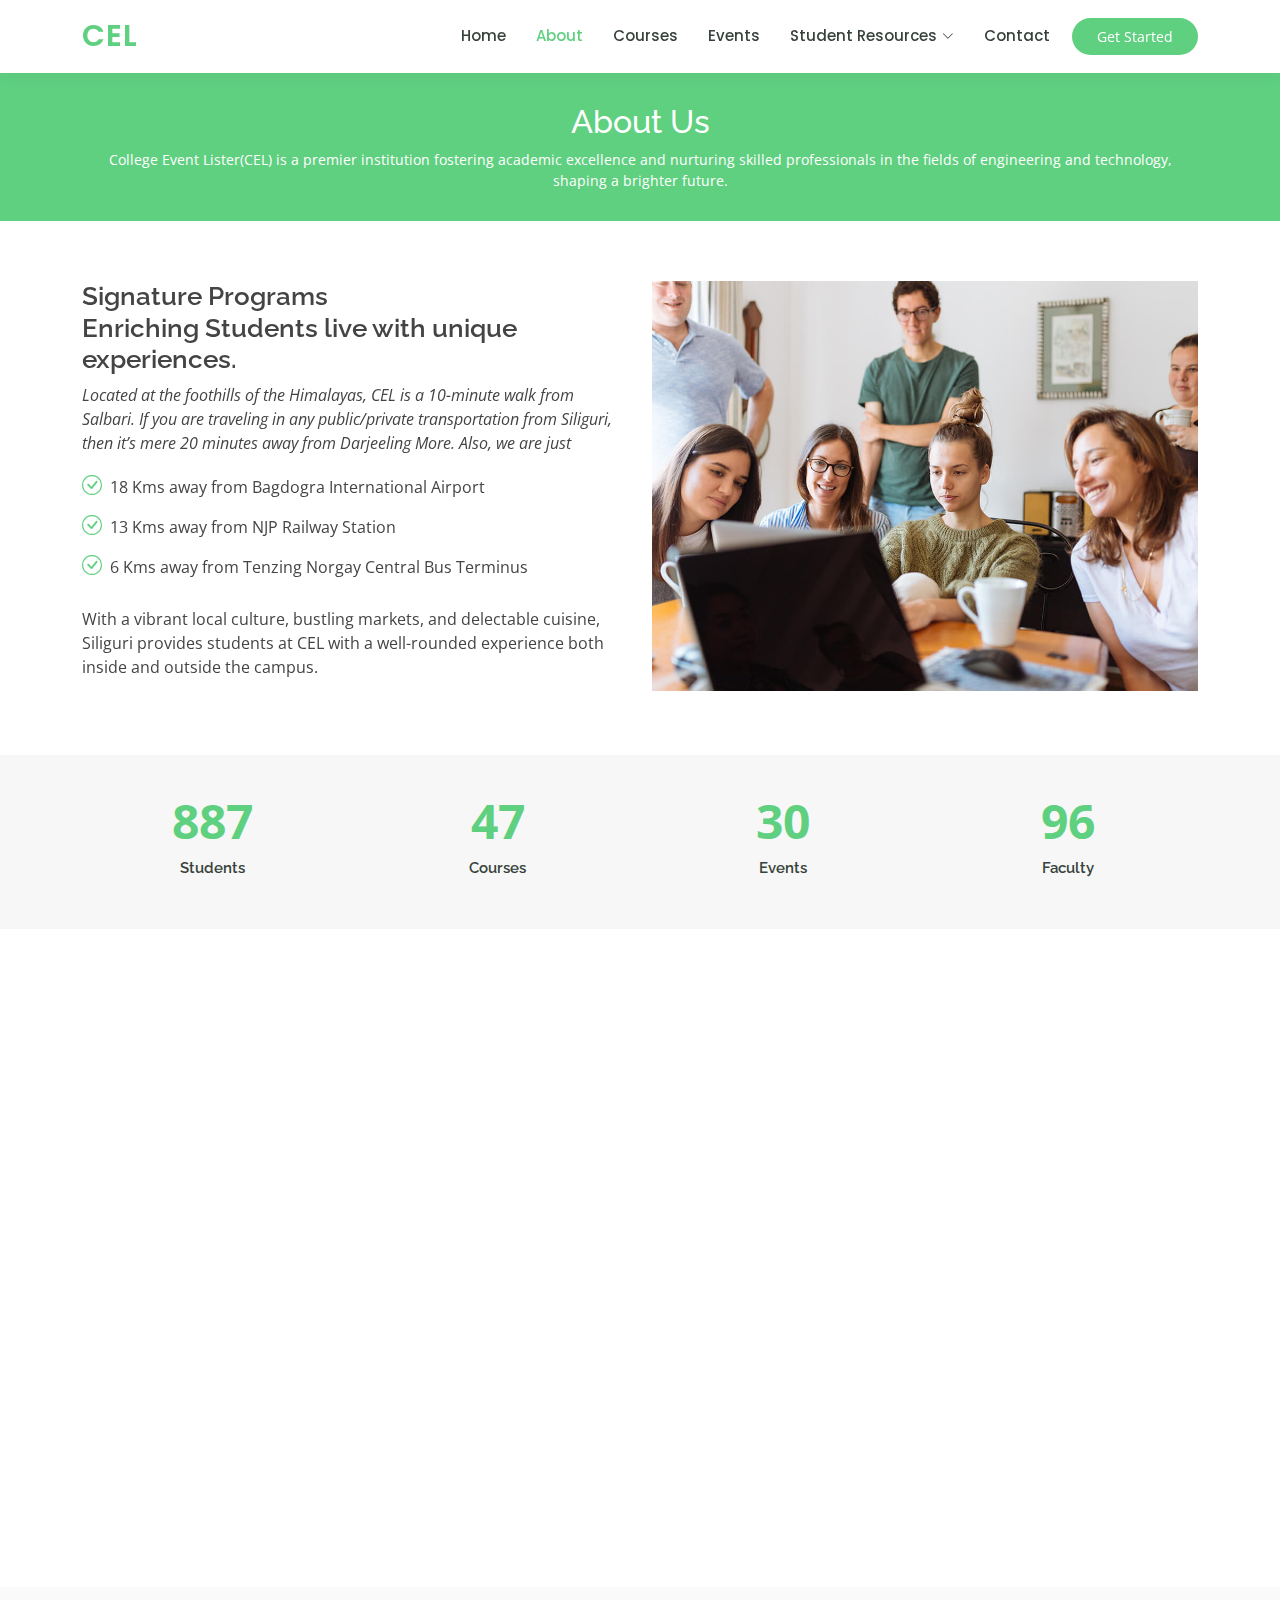
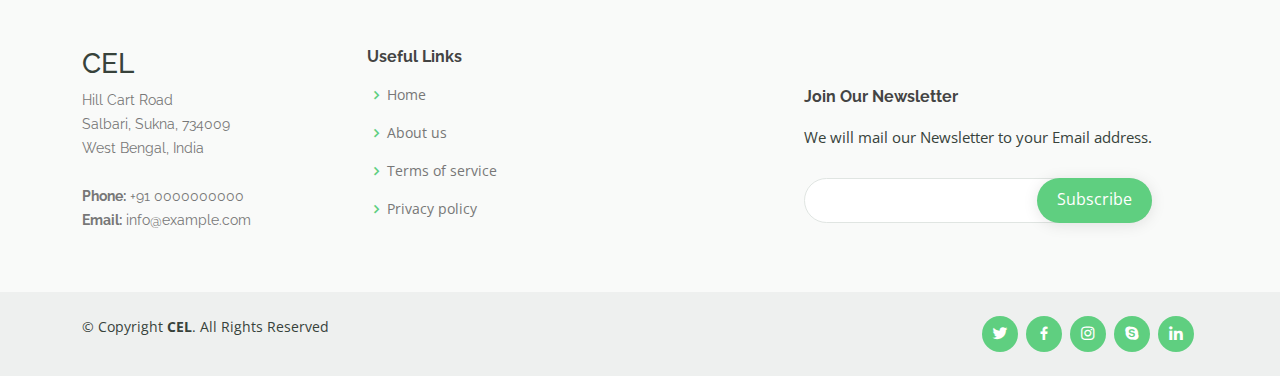
<file: about.html>
<!DOCTYPE html>
<html lang="en">

<head>
  <meta charset="utf-8">
  <meta content="width=device-width, initial-scale=1.0" name="viewport">

  <title>College Event Lister - CEL</title>
  <meta content="" name="description">
  <meta content="" name="keywords">

  <!-- Favicons -->
  <link href="assets/img/favicon.ico" rel="icon">
  <link href="assets/img/letter C.jpg" rel="letter C">

  <!-- Google Fonts -->
  <link href="https://fonts.googleapis.com/css?family=Open+Sans:300,300i,400,400i,600,600i,700,700i|Raleway:300,300i,400,400i,500,500i,600,600i,700,700i|Poppins:300,300i,400,400i,500,500i,600,600i,700,700i" rel="stylesheet">

  <!-- Vendor CSS Files -->
  <link href="assets/vendor/animate.css/animate.min.css" rel="stylesheet">
  <link href="assets/vendor/aos/aos.css" rel="stylesheet">
  <link href="assets/vendor/bootstrap/css/bootstrap.min.css" rel="stylesheet">
  <link href="assets/vendor/bootstrap-icons/bootstrap-icons.css" rel="stylesheet">
  <link href="assets/vendor/boxicons/css/boxicons.min.css" rel="stylesheet">
  <link href="assets/vendor/remixicon/remixicon.css" rel="stylesheet">
  <link href="assets/vendor/swiper/swiper-bundle.min.css" rel="stylesheet">

  <link href="assets/css/style.css" rel="stylesheet">

</head>

<body>

  <!-- ======= Header ======= -->
  <header id="header" class="fixed-top">
    <div class="container d-flex align-items-center">

      <h1 class="logo me-auto"><a href="index.html">CEL</a></h1>
      <nav id="navbar" class="navbar order-last order-lg-0">
        <ul>
          <li><a href="index.html">Home</a></li>
          <li><a class="active" href="about.html">About</a></li>
          <li><a href="courses.html">Courses</a></li>
          <li><a href="events.html">Events</a></li>

          <li class="dropdown"><a href="#"><span>Student Resources</span> <i class="bi bi-chevron-down"></i></a>
            <ul>
              <li><a href="placement.html">Placement Drive</a></li>
              <li><a href="timeTable.html">Time Table</a></li>
              <li><a href="clubs.html">List of Clubs</a></li>
              <li><a href="#">Notice</a></li>
            </ul>
          </li>
          <li><a href="contact.html">Contact</a></li>
        </ul>
        <i class="bi bi-list mobile-nav-toggle"></i>
      </nav><!-- .navbar -->

      <a href="courses.html" class="get-started-btn">Get Started</a>

    </div>
  </header><!-- End Header -->

  <main id="main">
    <!-- ======= Breadcrumbs ======= -->
    <div class="breadcrumbs" data-aos="fade-in">
      <div class="container">
        <h2>About Us</h2>
        <p>College Event Lister(CEL) is a premier institution fostering academic excellence and nurturing skilled professionals in the fields of engineering and technology, shaping a brighter future.</p>
      </div>
    </div><!-- End Breadcrumbs -->

    <!-- ======= About Section ======= -->
    <section id="about" class="about">
      <div class="container" data-aos="fade-up">

        <div class="row">
          <div class="col-lg-6 order-1 order-lg-2" data-aos="fade-left" data-aos-delay="100">
            <img src="assets/img/about.jpg" class="img-fluid" alt="">
          </div>
          <div class="col-lg-6 pt-4 pt-lg-0 order-2 order-lg-1 content">
            <h3>Signature Programs<br>Enriching Students live with unique experiences.</h3>
            <p class="fst-italic">
              Located at the foothills of the Himalayas, CEL is a 10-minute walk from Salbari. 
              If you are traveling in any public/private transportation from Siliguri, then it’s mere 20 minutes away from Darjeeling More.
              Also, we are just
            </p>
            <ul>
              <li><i class="bi bi-check-circle"></i> 18 Kms away from Bagdogra International Airport</li>
              <li><i class="bi bi-check-circle"></i> 13 Kms away from NJP Railway Station</li>
              <li><i class="bi bi-check-circle"></i> 6 Kms away from Tenzing Norgay Central Bus Terminus</li>
            </ul>
            <p>
              With a vibrant local culture, bustling markets, and delectable cuisine, Siliguri provides students at CEL with a well-rounded experience both inside and outside the campus.
            </p>

          </div>
        </div>

      </div>
    </section><!-- End About Section -->

    <!-- ======= Counts Section ======= -->
    <section id="counts" class="counts section-bg">
      <div class="container">

        <div class="row counters">

          <div class="col-lg-3 col-6 text-center">
            <span data-purecounter-start="0" data-purecounter-end="1232" data-purecounter-duration="1" class="purecounter"></span>
            <p>Students</p>
          </div>

          <div class="col-lg-3 col-6 text-center">
            <span data-purecounter-start="0" data-purecounter-end="64" data-purecounter-duration="1" class="purecounter"></span>
            <p>Courses</p>
          </div>

          <div class="col-lg-3 col-6 text-center">
            <span data-purecounter-start="0" data-purecounter-end="42" data-purecounter-duration="1" class="purecounter"></span>
            <p>Events</p>
          </div>

          <div class="col-lg-3 col-6 text-center">
            <span data-purecounter-start="0" data-purecounter-end="135" data-purecounter-duration="1" class="purecounter"></span>
            <p>Faculty</p>
          </div>

        </div>

      </div>
    </section><!-- End Counts Section -->

    <!-- ======= Testimonials Section ======= -->
    <section id="testimonials" class="testimonials">
      <div class="container" data-aos="fade-up">

        <div class="section-title">
          <h2>Testimonials</h2>
          <p>What are they saying</p>
        </div>

        <div class="testimonials-slider swiper" data-aos="fade-up" data-aos-delay="100">
          <div class="swiper-wrapper">

            <div class="swiper-slide">
              <div class="testimonial-wrap">
                <div class="testimonial-item">
                  <img src="assets/img/testimonials/testimonials-1.jpg" class="testimonial-img" alt="">
                  <h3>Shams</h3>
                  <h4>B.Tech - Mechanical Engineering, 2017-2018</h4>
                  <p>
                    <i class="bx bxs-quote-alt-left quote-icon-left"></i>
                    College Event Lister has provided me with an excellent platform to pursue my engineering education. The institute's experienced faculty, well-equipped labs, and focus on practical learning have helped me develop strong technical skills and prepared me for a successful career in the industry
                    <i class="bx bxs-quote-alt-right quote-icon-right"></i>
                  </p>
                </div>
              </div>
            </div><!-- End testimonial item -->

            <div class="swiper-slide">
              <div class="testimonial-wrap">
                <div class="testimonial-item">
                  <img src="assets/img/testimonials/testimonials-2.jpg" class="testimonial-img" alt="">
                  <h3>Mariyam</h3>
                  <h4>B.Tech - Computer Science Engineering, 2013-2014</h4>
                  <p>
                    <i class="bx bxs-quote-alt-left quote-icon-left"></i>
                    Choosing College Event Lister was a life-changing decision for me. The institute's supportive environment, vibrant campus life, and emphasis on holistic development have helped me grow not only academically but also personally. I am proud to be an CELian!
                    <i class="bx bxs-quote-alt-right quote-icon-right"></i>
                  </p>
                </div>
              </div>
            </div><!-- End testimonial item -->

            <div class="swiper-slide">
              <div class="testimonial-wrap">
                <div class="testimonial-item">
                  <img src="assets/img/testimonials/testimonials-3.jpg" class="testimonial-img" alt="">
                  <h3>Jena</h3>
                  <h4>B.Tech - Information Technology, 2019-2020</h4>
                  <p>
                    <i class="bx bxs-quote-alt-left quote-icon-left"></i>
                    I am grateful to College Event Lister for giving me the opportunity to enhance my knowledge and skills in the field of technology. The institute's industry collaborations, guest lectures, and internships have provided me with practical exposure and a competitive edge in the job market.
                    <i class="bx bxs-quote-alt-right quote-icon-right"></i>
                  </p>
                </div>
              </div>
            </div><!-- End testimonial item -->

            <div class="swiper-slide">
              <div class="testimonial-wrap">
                <div class="testimonial-item">
                  <img src="assets/img/testimonials/testimonials-4.jpg" class="testimonial-img" alt="">
                  <h3>Gorav</h3>
                  <h4>B.Tech - Information Technology, 2021-2022</h4>
                  <p>
                    <i class="bx bxs-quote-alt-left quote-icon-left"></i>
                    College Event Lister has exceeded my expectations in terms of the quality of education and the overall learning experience. The faculty members are highly dedicated and supportive, and the institute's focus on research and innovation has inspired me to pursue academic excellence.
                    <i class="bx bxs-quote-alt-right quote-icon-right"></i>
                  </p>
                </div>
              </div>
            </div><!-- End testimonial item -->

            <div class="swiper-slide">
              <div class="testimonial-wrap">
                <div class="testimonial-item">
                  <img src="assets/img/testimonials/testimonials-5.jpg" class="testimonial-img" alt="">
                  <h3>Subham</h3>
                  <h4>B.Tech - CSE, 2022-2023</h4>
                  <p>
                    <i class="bx bxs-quote-alt-left quote-icon-left"></i>
                    College Event Lister has played a crucial role in shaping my career. The institute's strong network of alumni and industry connections have opened doors to exciting job opportunities. I am grateful for the guidance and mentorship I received at CEL, which has helped me achieve my professional goals.
                    <i class="bx bxs-quote-alt-right quote-icon-right"></i>
                  </p>
                </div>
              </div>
            </div><!-- End testimonial item -->

          </div>
          <div class="swiper-pagination"></div>
        </div>

      </div>
    </section><!-- End Testimonials Section -->

  </main><!-- End #main -->

  <!-- ======= Footer ======= -->
  <footer id="footer">

    <div class="footer-top">
      <div class="container">
        <div class="row">

          <div class="col-lg-3 col-md-6 footer-contact">
            <h3>CEL</h3>
            <p>
              Hill Cart Road <br>
              Salbari, Sukna, 734009<br>
              West Bengal, India <br><br>
              <strong>Phone:</strong> +91 0000000000<br>
              <strong>Email:</strong> info@example.com<br>
            </p>
          </div>

          <div class="col-lg-2 col-md-6 footer-links">
            <h4>Useful Links</h4>
            <ul>
              <li><i class="bx bx-chevron-right"></i> <a href="#">Home</a></li>
              <li><i class="bx bx-chevron-right"></i> <a href="#">About us</a></li>
              <li><i class="bx bx-chevron-right"></i> <a href="#">Terms of service</a></li>
              <li><i class="bx bx-chevron-right"></i> <a href="#">Privacy policy</a></li>
            </ul>
          </div>


          <div class="col-lg-4 col-md-6 d-flex align-items-center justify-content-end">
            <div class="footer-newsletter" style="position: absolute; right: 10%;">
                <h4>Join Our Newsletter</h4>
                <p>We will mail our Newsletter to your Email address.</p>
                <form action="" method="post">
                    <input type="email" name="email">
                    <input type="submit" value="Subscribe">
                </form>
            </div>
        </div>

        </div>
      </div>
    </div>

    <div class="container d-md-flex py-4">

      <div class="me-md-auto text-center text-md-start">
        <div class="copyright">
          &copy; Copyright <strong><span>CEL</span></strong>. All Rights Reserved
        </div>
      </div>
      <div class="social-links text-center text-md-right pt-3 pt-md-0">
        <a href="#" class="twitter"><i class="bx bxl-twitter"></i></a>
        <a href="#" class="facebook"><i class="bx bxl-facebook"></i></a>
        <a href="#" class="instagram"><i class="bx bxl-instagram"></i></a>
        <a href="#" class="google-plus"><i class="bx bxl-skype"></i></a>
        <a href="#" class="linkedin"><i class="bx bxl-linkedin"></i></a>
      </div>
    </div>
  </footer><!-- End Footer -->

  <!-- <div id="preloader"></div>
  <a href="#" class="back-to-top d-flex align-items-center justify-content-center"><i class="bi bi-arrow-up-short"></i></a> -->

  <!-- Vendor JS Files -->
  <script src="assets/vendor/purecounter/purecounter_vanilla.js"></script>
  <script src="assets/vendor/aos/aos.js"></script>
  <script src="assets/vendor/bootstrap/js/bootstrap.bundle.min.js"></script>
  <script src="assets/vendor/swiper/swiper-bundle.min.js"></script>
  <script src="assets/vendor/php-email-form/validate.js"></script>
  
  <script src="assets/js/main.js"></script>

</body>

</html>
</file>
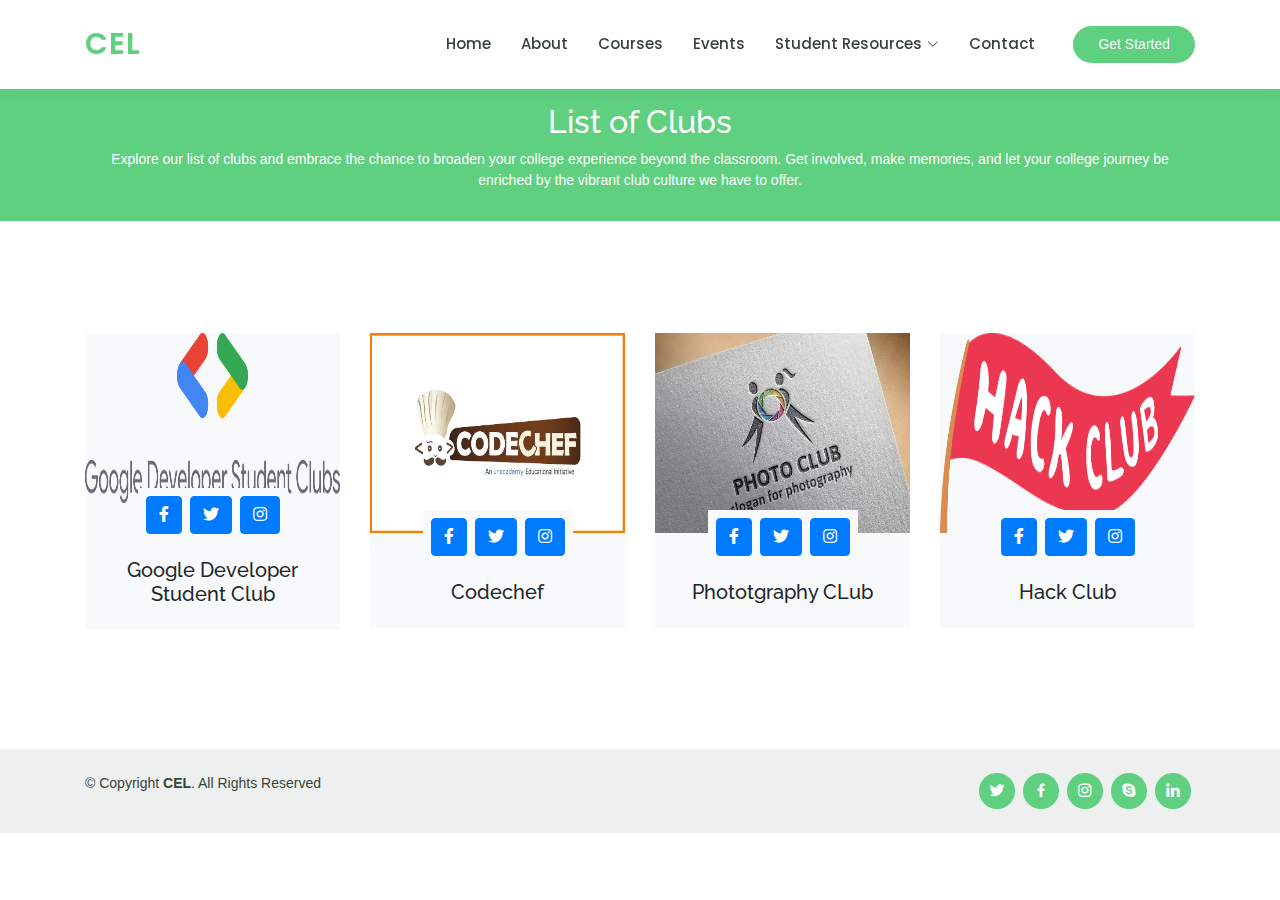
<file: clubs.html>
<!DOCTYPE html>
<html lang="en">

<head>
  <meta charset="utf-8">
  <meta content="width=device-width, initial-scale=1.0" name="viewport">

  <title>List of Clubs</title>
  <meta content="" name="description">
  <meta content="" name="keywords">

  <!-- Favicons -->
  <link href="assets/img/favicon.ico" rel="icon">
  <link href="assets/img/letter C.jpg" rel="letter C">

  <!-- Google Fonts -->
  <link href="https://fonts.googleapis.com/css?family=Open+Sans:300,300i,400,400i,600,600i,700,700i|Raleway:300,300i,400,400i,500,500i,600,600i,700,700i|Poppins:300,300i,400,400i,500,500i,600,600i,700,700i" rel="stylesheet">

  <!-- Vendor CSS Files -->
  <link href="assets/vendor/animate.css/animate.min.css" rel="stylesheet">
  <link href="assets/vendor/aos/aos.css" rel="stylesheet">
  <link href="assets/vendor/bootstrap/css/bootstrap.min.css" rel="stylesheet">
  <link href="assets/vendor/bootstrap-icons/bootstrap-icons.css" rel="stylesheet">
  <link href="assets/vendor/boxicons/css/boxicons.min.css" rel="stylesheet">
  <link href="assets/vendor/remixicon/remixicon.css" rel="stylesheet">
  <link href="assets/vendor/swiper/swiper-bundle.min.css" rel="stylesheet">

  <link href="assets/css/style.css" rel="stylesheet">
  <link rel="stylesheet" href="https://stackpath.bootstrapcdn.com/bootstrap/4.5.0/css/bootstrap.min.css">

  <link href="https://cdnjs.cloudflare.com/ajax/libs/font-awesome/5.10.0/css/all.min.css" rel="stylesheet">
  <link href="https://cdn.jsdelivr.net/npm/bootstrap-icons@1.4.1/font/bootstrap-icons.css" rel="stylesheet">

</head>

<body>

  <header id="header" class="fixed-top">
    <div class="container d-flex align-items-center">

      <h1 class="logo me-auto"><a href="index.html">CEL</a></h1>

      <nav id="navbar" class="navbar order-last order-lg-0">
        <ul>
          <li><a href="index.html">Home</a></li>
          <li><a href="about.html">About</a></li>
          <li><a href="courses.html">Courses</a></li>
          <li><a href="events.html">Events</a></li>

          <li class="dropdown"><a href="#"><span>Student Resources</span> <i class="bi bi-chevron-down"></i></a>
            <ul>
              <li><a href="placement.html">Placement Drive</a></li>
              <li><a href="timeTable.html">Time Table</a></li>
              <li><a class="active" href="clubs.html">List of Clubs</a></li>
              <li><a href="notice.html">Notice</a></li>
            </ul>
          </li>
          <li><a href="contact.html">Contact</a></li>
        </ul>
        <i class="bi bi-list mobile-nav-toggle"></i>
      </nav><!-- .navbar -->

      <a href="courses.html" class="get-started-btn">Get Started</a>

    </div>
  </header><!-- End Header -->

  <main id="main">
    <!-- ======= Breadcrumbs ======= -->
    <div class="breadcrumbs" data-aos="fade-in">
      <div class="container">
        <h2>List of Clubs</h2>
        <p>Explore our list of clubs and embrace the chance to broaden your college experience beyond the classroom. 
            Get involved, make memories, and let your college journey be enriched by the vibrant club culture we have to offer.</p>
      </div>
    </div><!-- End Breadcrumbs -->


    <div class="container-xxl py-5" style="margin-top: 5%;">
        <div class="container">
            <div class="row g-4">
                <div class="col-lg-3 col-md-6 wow fadeInUp" data-wow-delay="0.1s">
                    <div class="team-item bg-light">
                        <div class="overflow-hidden">
                            <img class="img-fluid" src="assets/img/gdsc.png" alt="" style="height: 170px;">
                        </div>
                        <div class="position-relative d-flex justify-content-center" style="margin-top: -15px;">
                            <div class="bg-light d-flex justify-content-center pt-2 px-1">
                                <a class="btn btn-sm-square btn-primary mx-1" href=""><i class="fab fa-facebook-f"></i></a>
                                <a class="btn btn-sm-square btn-primary mx-1" href=""><i class="fab fa-twitter"></i></a>
                                <a class="btn btn-sm-square btn-primary mx-1" href=""><i class="fab fa-instagram"></i></a>
                            </div>
                        </div>
                        <div class="text-center p-4">
                            <h5 class="mb-0">Google Developer Student Club</h5>
                        </div>
                    </div>
                </div>
                <div class="col-lg-3 col-md-6 wow fadeInUp" data-wow-delay="0.3s">
                    <div class="team-item bg-light">
                        <div class="overflow-hidden">
                            <img class="img-fluid" src="assets/img/codechef.jpg" alt="" style="height: 200px;">
                        </div>
                        <div class="position-relative d-flex justify-content-center" style="margin-top: -23px;">
                            <div class="bg-light d-flex justify-content-center pt-2 px-1">
                                <a class="btn btn-sm-square btn-primary mx-1" href=""><i class="fab fa-facebook-f"></i></a>
                                <a class="btn btn-sm-square btn-primary mx-1" href=""><i class="fab fa-twitter"></i></a>
                                <a class="btn btn-sm-square btn-primary mx-1" href=""><i class="fab fa-instagram"></i></a>
                            </div>
                        </div>
                        <div class="text-center p-4">
                            <h5 class="mb-0">Codechef </h5>
                        </div>
                    </div>
                </div>
                <div class="col-lg-3 col-md-6 wow fadeInUp" data-wow-delay="0.5s">
                    <div class="team-item bg-light">
                        <div class="overflow-hidden">
                            <img class="img-fluid" src="assets/img/photography.jpg" alt="" style="height: 200px;">
                        </div>
                        <div class="position-relative d-flex justify-content-center" style="margin-top: -23px;">
                            <div class="bg-light d-flex justify-content-center pt-2 px-1">
                                <a class="btn btn-sm-square btn-primary mx-1" href=""><i class="fab fa-facebook-f"></i></a>
                                <a class="btn btn-sm-square btn-primary mx-1" href=""><i class="fab fa-twitter"></i></a>
                                <a class="btn btn-sm-square btn-primary mx-1" href=""><i class="fab fa-instagram"></i></a>
                            </div>
                        </div>
                        <div class="text-center p-4">
                            <h5 class="mb-0">Phototgraphy CLub</h5>
                        </div>
                    </div>
                </div>
                <div class="col-lg-3 col-md-6 wow fadeInUp" data-wow-delay="0.7s">
                    <div class="team-item bg-light">
                        <div class="overflow-hidden">
                            <img class="img-fluid" src="assets/img/hackclub.png" alt="" style="height: 200px;">
                        </div>
                        <div class="position-relative d-flex justify-content-center" style="margin-top: -23px;">
                            <div class="bg-light d-flex justify-content-center pt-2 px-1">
                                <a class="btn btn-sm-square btn-primary mx-1" href=""><i class="fab fa-facebook-f"></i></a>
                                <a class="btn btn-sm-square btn-primary mx-1" href=""><i class="fab fa-twitter"></i></a>
                                <a class="btn btn-sm-square btn-primary mx-1" href=""><i class="fab fa-instagram"></i></a>
                            </div>
                        </div>
                        <div class="text-center p-4">
                            <h5 class="mb-0">Hack Club</h5>
                        </div>
                    </div>
                </div>
            </div>
        </div>
    </div>

  </main><!-- End #main -->

  <!-- ======= Footer ======= -->
  <footer id="footer" style="margin-top: 5.5%;">

    <div class="container d-md-flex py-4">

      <div class="me-md-auto text-center text-md-start">
        <div class="copyright">
          &copy; Copyright <strong><span>CEL</span></strong>. All Rights Reserved
        </div>
      </div>
      <div class="social-links text-center text-md-right pt-3 pt-md-0">
        <a href="#" class="twitter"><i class="bx bxl-twitter"></i></a>
        <a href="#" class="facebook"><i class="bx bxl-facebook"></i></a>
        <a href="#" class="instagram"><i class="bx bxl-instagram"></i></a>
        <a href="#" class="google-plus"><i class="bx bxl-skype"></i></a>
        <a href="#" class="linkedin"><i class="bx bxl-linkedin"></i></a>
      </div>
    </div>
  </footer>

  <div id="preloader"></div>
  <a href="#" class="back-to-top d-flex align-items-center justify-content-center"><i class="bi bi-arrow-up-short"></i></a>

  <!-- Vendor JS Files -->
  <script src="assets/vendor/purecounter/purecounter_vanilla.js"></script>
  <script src="assets/vendor/aos/aos.js"></script>
  <script src="assets/vendor/bootstrap/js/bootstrap.bundle.min.js"></script>
  <script src="assets/vendor/swiper/swiper-bundle.min.js"></script>
  <script src="assets/vendor/php-email-form/validate.js"></script>

  <script src="assets/js/main.js"></script>

</body>

</html>
</file>
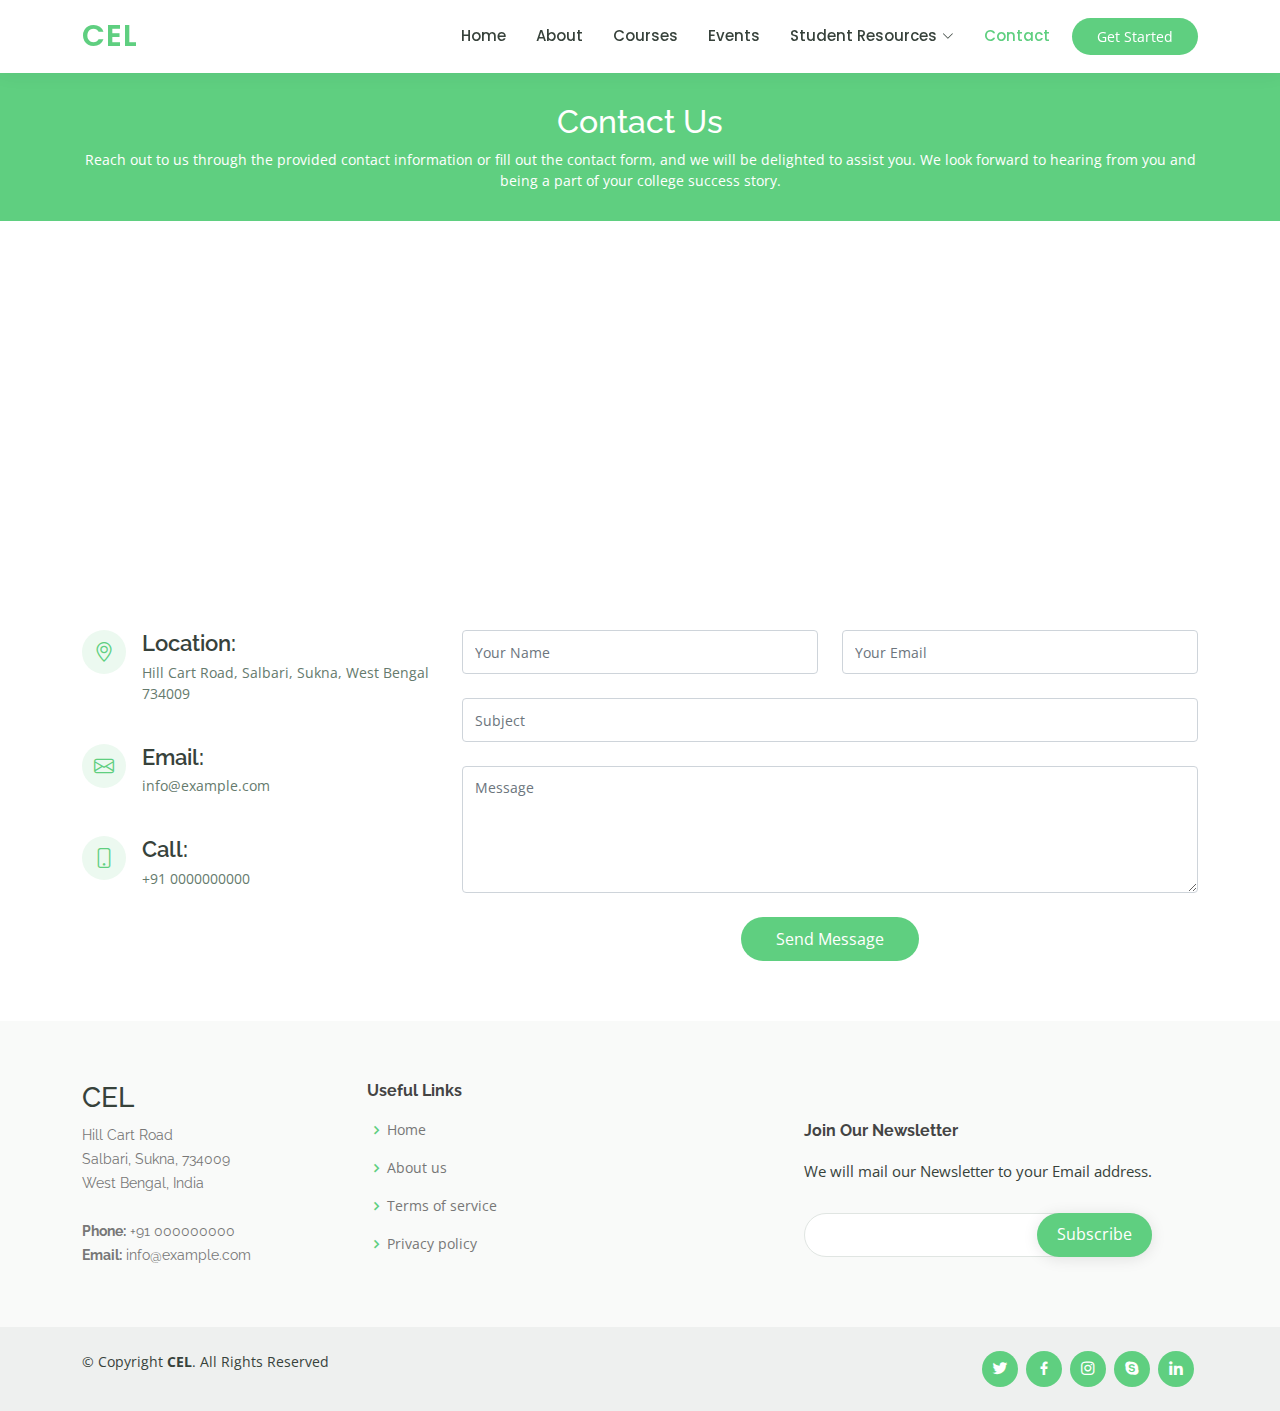
<file: contact.html>
<!DOCTYPE html>
<html lang="en">

<head>
  <meta charset="utf-8">
  <meta content="width=device-width, initial-scale=1.0" name="viewport">

  <title>Contact</title>
  <meta content="" name="description">
  <meta content="" name="keywords">

  <!-- Favicons -->
  <link href="assets/img/favicon.ico" rel="icon">
  <link href="assets/img/letter C.jpg" rel="letter C">

  <!-- Google Fonts -->
  <link href="https://fonts.googleapis.com/css?family=Open+Sans:300,300i,400,400i,600,600i,700,700i|Raleway:300,300i,400,400i,500,500i,600,600i,700,700i|Poppins:300,300i,400,400i,500,500i,600,600i,700,700i" rel="stylesheet">

  <!-- Vendor CSS Files -->
  <link href="assets/vendor/animate.css/animate.min.css" rel="stylesheet">
  <link href="assets/vendor/aos/aos.css" rel="stylesheet">
  <link href="assets/vendor/bootstrap/css/bootstrap.min.css" rel="stylesheet">
  <link href="assets/vendor/bootstrap-icons/bootstrap-icons.css" rel="stylesheet">
  <link href="assets/vendor/boxicons/css/boxicons.min.css" rel="stylesheet">
  <link href="assets/vendor/remixicon/remixicon.css" rel="stylesheet">
  <link href="assets/vendor/swiper/swiper-bundle.min.css" rel="stylesheet">

  <link href="assets/css/style.css" rel="stylesheet">

</head>

<body>

  <!-- ======= Header ======= -->
  <header id="header" class="fixed-top">
    <div class="container d-flex align-items-center">

      <h1 class="logo me-auto"><a href="index.html">CEL</a></h1>
      <nav id="navbar" class="navbar order-last order-lg-0">
        <ul>
          <li><a href="index.html">Home</a></li>
          <li><a href="about.html">About</a></li>
          <li><a href="courses.html">Courses</a></li>
          <li><a href="events.html">Events</a></li>

          <li class="dropdown"><a href="#"><span>Student Resources</span> <i class="bi bi-chevron-down"></i></a>
            <ul>
              <li><a href="placement.html">Placement Drive</a></li>
              <li><a href="timeTable.html">Time Table</a></li>
              <li><a href="clubs.html">List of Clubs</a></li>
              <li><a href="notice.html">Notice</a></li>
            </ul>
          </li>
          <li><a class="active" href="contact.html">Contact</a></li>
        </ul>
        <i class="bi bi-list mobile-nav-toggle"></i>
      </nav><!-- .navbar -->

      <a href="courses.html" class="get-started-btn">Get Started</a>

    </div>
  </header><!-- End Header -->

  <main id="main">

    <!-- ======= Breadcrumbs ======= -->
    <div class="breadcrumbs" data-aos="fade-in">
      <div class="container">
        <h2>Contact Us</h2>
        <p>Reach out to us through the provided contact information or fill out the contact form, and we will be delighted to assist you. 
          We look forward to hearing from you and being a part of your college success story. </p>
      </div>
    </div><!-- End Breadcrumbs -->

    <!-- ======= Contact Section ======= -->
    <section id="contact" class="contact">
      <div data-aos="fade-up">
        <iframe style="border:0; width: 100%; height: 350px;" src="https://www.google.com/maps/embed?pb=!1m18!1m12!1m3!1d3562.2188648850597!2d88.3761588!3d26.7692925!2m3!1f0!2f0!3f0!3m2!1i1024!2i768!4f13.1!3m3!1m2!1s0x39e441297b764937%3A0xc464d98ddba99ed2!2sSiliguri%20Institute%20Of%20Technology!5e0!3m2!1sen!2sin!4v1684771376330!5m2!1sen!2sin" frameborder="0" allowfullscreen></iframe>
      </div>

      <div class="container" data-aos="fade-up">

        <div class="row mt-5">

          <div class="col-lg-4">
            <div class="info">
              <div class="address">
                <i class="bi bi-geo-alt"></i>
                <h4>Location:</h4>
                <p>Hill Cart Road, Salbari, Sukna, West Bengal 734009</p>
              </div>

              <div class="email">
                <i class="bi bi-envelope"></i>
                <h4>Email:</h4>
                <p>info@example.com</p>
              </div>

              <div class="phone">
                <i class="bi bi-phone"></i>
                <h4>Call:</h4>
                <p>+91 0000000000</p>
              </div>

            </div>

          </div>

          <div class="col-lg-8 mt-5 mt-lg-0">

            <form action="forms/contact.php" method="post" role="form" class="php-email-form">
              <div class="row">
                <div class="col-md-6 form-group">
                  <input type="text" name="name" class="form-control" id="name" placeholder="Your Name" required>
                </div>
                <div class="col-md-6 form-group mt-3 mt-md-0">
                  <input type="email" class="form-control" name="email" id="email" placeholder="Your Email" required>
                </div>
              </div>
              <div class="form-group mt-3">
                <input type="text" class="form-control" name="subject" id="subject" placeholder="Subject" required>
              </div>
              <div class="form-group mt-3">
                <textarea class="form-control" name="message" rows="5" placeholder="Message" required></textarea>
              </div>
              <div class="my-3">
                <div class="loading">Loading</div>
                <div class="error-message"></div>
                <div class="sent-message">Your message has been sent. Thank you!</div>
              </div>
              <div class="text-center"><button type="submit">Send Message</button></div>
            </form>

          </div>

        </div>

      </div>
    </section><!-- End Contact Section -->

  </main><!-- End #main -->

  <!-- ======= Footer ======= -->
  <footer id="footer">

    <div class="footer-top">
      <div class="container">
        <div class="row">
          <div class="col-lg-3 col-md-6 footer-contact">
            <h3>CEL</h3>
            <p>
              Hill Cart Road<br>
              Salbari, Sukna, 734009<br>
              West Bengal, India <br><br>
              <strong>Phone:</strong> +91 000000000<br>
              <strong>Email:</strong> info@example.com<br>
            </p>
          </div>

          <div class="col-lg-2 col-md-6 footer-links">
            <h4>Useful Links</h4>
            <ul>
              <li><i class="bx bx-chevron-right"></i> <a href="#">Home</a></li>
              <li><i class="bx bx-chevron-right"></i> <a href="#">About us</a></li>
              <li><i class="bx bx-chevron-right"></i> <a href="#">Terms of service</a></li>
              <li><i class="bx bx-chevron-right"></i> <a href="#">Privacy policy</a></li>
            </ul>
          </div>


          <div class="col-lg-4 col-md-6 d-flex align-items-center justify-content-end">
            <div class="footer-newsletter" style="position: absolute; right: 10%;">
                <h4>Join Our Newsletter</h4>
                <p>We will mail our Newsletter to your Email address.</p>
                <form action="" method="post">
                    <input type="email" name="email">
                    <input type="submit" value="Subscribe">
                </form>
            </div>
        </div>

        </div>
      </div>
    </div>

    <div class="container d-md-flex py-4">

      <div class="me-md-auto text-center text-md-start">
        <div class="copyright">
          &copy; Copyright <strong><span>CEL</span></strong>. All Rights Reserved
        </div>
      </div>
      <div class="social-links text-center text-md-right pt-3 pt-md-0">
        <a href="#" class="twitter"><i class="bx bxl-twitter"></i></a>
        <a href="#" class="facebook"><i class="bx bxl-facebook"></i></a>
        <a href="#" class="instagram"><i class="bx bxl-instagram"></i></a>
        <a href="#" class="google-plus"><i class="bx bxl-skype"></i></a>
        <a href="#" class="linkedin"><i class="bx bxl-linkedin"></i></a>
      </div>
    </div>
  </footer><!-- End Footer -->

  <div id="preloader"></div>
  <a href="#" class="back-to-top d-flex align-items-center justify-content-center"><i class="bi bi-arrow-up-short"></i></a>

  <!-- Vendor JS Files -->
  <script src="assets/vendor/purecounter/purecounter_vanilla.js"></script>
  <script src="assets/vendor/aos/aos.js"></script>
  <script src="assets/vendor/bootstrap/js/bootstrap.bundle.min.js"></script>
  <script src="assets/vendor/swiper/swiper-bundle.min.js"></script>
  <script src="assets/vendor/php-email-form/validate.js"></script>

  <script src="assets/js/main.js"></script>

</body>

</html>
</file>
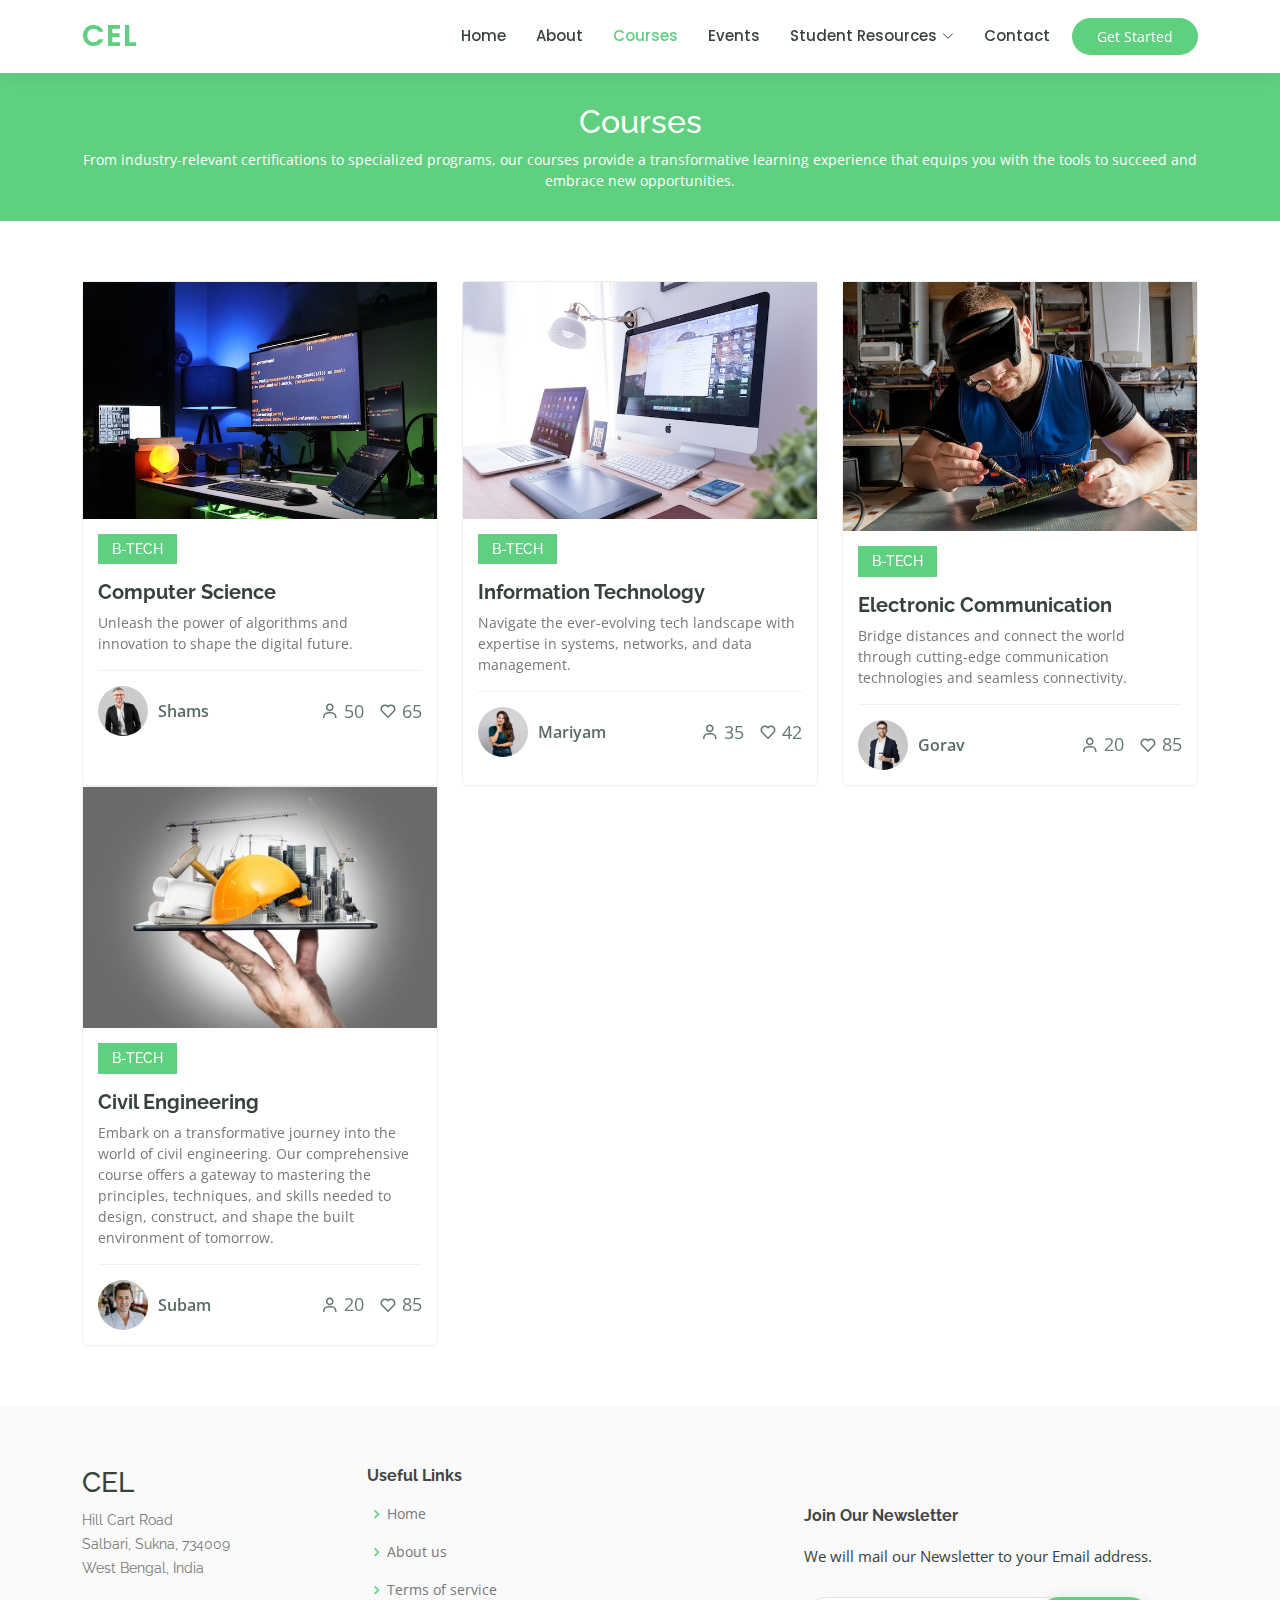
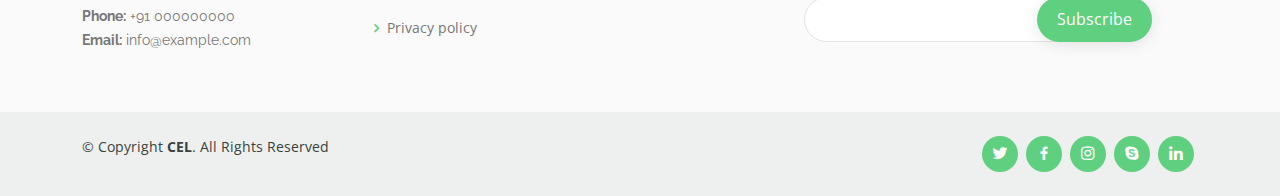
<file: courses.html>
<!DOCTYPE html>
<html lang="en">

<head>
  <meta charset="utf-8">
  <meta content="width=device-width, initial-scale=1.0" name="viewport">

  <title>Courses</title>
  <meta content="" name="description">
  <meta content="" name="keywords">

  <!-- Favicons -->
  <link href="assets/img/favicon.ico" rel="icon">
  <link href="assets/img/letter C.jpg" rel="letter C">

  <!-- Google Fonts -->
  <link href="https://fonts.googleapis.com/css?family=Open+Sans:300,300i,400,400i,600,600i,700,700i|Raleway:300,300i,400,400i,500,500i,600,600i,700,700i|Poppins:300,300i,400,400i,500,500i,600,600i,700,700i" rel="stylesheet">

  <!-- Vendor CSS Files -->
  <link href="assets/vendor/animate.css/animate.min.css" rel="stylesheet">
  <link href="assets/vendor/aos/aos.css" rel="stylesheet">
  <link href="assets/vendor/bootstrap/css/bootstrap.min.css" rel="stylesheet">
  <link href="assets/vendor/bootstrap-icons/bootstrap-icons.css" rel="stylesheet">
  <link href="assets/vendor/boxicons/css/boxicons.min.css" rel="stylesheet">
  <link href="assets/vendor/remixicon/remixicon.css" rel="stylesheet">
  <link href="assets/vendor/swiper/swiper-bundle.min.css" rel="stylesheet">

  <link href="assets/css/style.css" rel="stylesheet">

</head>

<body>

  <!-- ======= Header ======= -->
  <header id="header" class="fixed-top">
    <div class="container d-flex align-items-center">

      <h1 class="logo me-auto"><a href="index.html">CEL</a></h1>

      <nav id="navbar" class="navbar order-last order-lg-0">
        <ul>
          <li><a href="index.html">Home</a></li>
          <li><a href="about.html">About</a></li>
          <li><a class="active" href="courses.html">Courses</a></li>
          <li><a href="events.html">Events</a></li>

          <li class="dropdown"><a href="#"><span>Student Resources</span> <i class="bi bi-chevron-down"></i></a>
            <ul>
              <li><a href="placement.html">Placement Drive</a></li>
              <li><a href="timeTable.html">Time Table</a></li>
              <li><a href="clubs.html">List of Clubs</a></li>
              <li><a href="notice.html">Notice</a></li>
            </ul>
          </li>
          <li><a href="contact.html">Contact</a></li>
        </ul>
        <i class="bi bi-list mobile-nav-toggle"></i>
      </nav><!-- .navbar -->

      <a href="courses.html" class="get-started-btn">Get Started</a>

    </div>
  </header><!-- End Header -->

  <main id="main" data-aos="fade-in">

    <!-- ======= Breadcrumbs ======= -->
    <div class="breadcrumbs">
      <div class="container">
        <h2>Courses</h2>
        <p>From industry-relevant certifications to specialized programs, our courses provide a transformative learning experience that equips you with the tools to succeed and embrace new opportunities.</p>
      </div>
    </div><!-- End Breadcrumbs -->

    <!-- ======= Courses Section ======= -->
    <section id="courses" class="courses">
      <div class="container" data-aos="fade-up">

        <div class="row" data-aos="zoom-in" data-aos-delay="100">

          <div class="col-lg-4 col-md-6 d-flex align-items-stretch">
            <div class="course-item">
              <img src="assets/img/cse-logo.png" class="img-fluid" alt="...">
              <div class="course-content">
                <div class="d-flex justify-content-between align-items-center mb-3">
                  <h4>B-TECH</h4>
                </div>

                <h3><a href="course-details.html">Computer Science</a></h3>
                <p>Unleash the power of algorithms and innovation to shape the digital future.</p>
                <div class="trainer d-flex justify-content-between align-items-center">
                  <div class="trainer-profile d-flex align-items-center">
                    <img src="assets/img/trainers/trainer-1.jpg" class="img-fluid" alt="">
                    <span>Shams</span>
                  </div>
                  <div class="trainer-rank d-flex align-items-center">
                    <i class="bx bx-user"></i>&nbsp;50
                    &nbsp;&nbsp;
                    <i class="bx bx-heart"></i>&nbsp;65
                  </div>
                </div>
              </div>
            </div>
          </div> <!-- End Course Item-->

          <div class="col-lg-4 col-md-6 d-flex align-items-stretch mt-4 mt-md-0">
            <div class="course-item">
              <img src="assets/img/IT-logo.png" class="img-fluid" alt="...">
              <div class="course-content">
                <div class="d-flex justify-content-between align-items-center mb-3">
                  <h4>B-TECH</h4>
                </div>

                <h3><a href="course-details.html">Information Technology</a></h3>
                <p>Navigate the ever-evolving tech landscape with expertise in systems, networks, and data management.</p>
                <div class="trainer d-flex justify-content-between align-items-center">
                  <div class="trainer-profile d-flex align-items-center">
                    <img src="assets/img/trainers/trainer-2.jpg" class="img-fluid" alt="">
                    <span>Mariyam</span>
                  </div>
                  <div class="trainer-rank d-flex align-items-center">
                    <i class="bx bx-user"></i>&nbsp;35
                    &nbsp;&nbsp;
                    <i class="bx bx-heart"></i>&nbsp;42
                  </div>
                </div>
              </div>
            </div>
          </div> <!-- End Course Item-->

          <div class="col-lg-4 col-md-6 d-flex align-items-stretch mt-4 mt-lg-0">
            <div class="course-item">
              <img src="assets/img/ece-logo.png" class="img-fluid" alt="...">
              <div class="course-content">
                <div class="d-flex justify-content-between align-items-center mb-3">
                  <h4>B-TECH</h4>
                </div>

                <h3><a href="course-details.html">Electronic Communication</a></h3>
                <p>Bridge distances and connect the world through cutting-edge communication technologies and seamless connectivity.</p>
                <div class="trainer d-flex justify-content-between align-items-center">
                  <div class="trainer-profile d-flex align-items-center">
                    <img src="assets/img/trainers/trainer-3.jpg" class="img-fluid" alt="">
                    <span>Gorav</span>
                  </div>
                  <div class="trainer-rank d-flex align-items-center">
                    <i class="bx bx-user"></i>&nbsp;20
                    &nbsp;&nbsp;
                    <i class="bx bx-heart"></i>&nbsp;85
                  </div>
                </div>
              </div>
            </div>
          </div> <!-- End Course Item-->

          <div class="col-lg-4 col-md-6 d-flex align-items-stretch mt-4 mt-lg-0">
            <div class="course-item">
              <img src="assets/img/civil Eng.jpg" class="img-fluid" alt="...">
              <div class="course-content">
                <div class="d-flex justify-content-between align-items-center mb-3">
                  <h4>B-TECH</h4>
                </div>

                <h3><a href="course-details.html">Civil Engineering</a></h3>
                <p>Embark on a transformative journey into the world of civil engineering. Our comprehensive course offers a gateway to mastering the principles, techniques, and skills needed to design, construct, and shape the built environment of tomorrow.</p>
                <div class="trainer d-flex justify-content-between align-items-center">
                  <div class="trainer-profile d-flex align-items-center">
                    <img src="assets/img/testimonials/testimonials-4.jpg" class="img-fluid" alt="">
                    <span>Subam</span>
                  </div>
                  <div class="trainer-rank d-flex align-items-center">
                    <i class="bx bx-user"></i>&nbsp;20
                    &nbsp;&nbsp;
                    <i class="bx bx-heart"></i>&nbsp;85
                  </div>
                </div>
              </div>
            </div>
          </div> <!-- End Course Item-->

        </div>

      </div>
    </section><!-- End Courses Section -->

  </main><!-- End #main -->

  <!-- ======= Footer ======= -->
  <footer id="footer">

    <div class="footer-top">
      <div class="container">
        <div class="row">

          <div class="col-lg-3 col-md-6 footer-contact">
            <h3>CEL</h3>
            <p>
              Hill Cart Road<br>
              Salbari, Sukna, 734009<br>
              West Bengal, India <br><br>
              <strong>Phone:</strong> +91 000000000<br>
              <strong>Email:</strong> info@example.com<br>
            </p>
          </div>

          <div class="col-lg-2 col-md-6 footer-links">
            <h4>Useful Links</h4>
            <ul>
              <li><i class="bx bx-chevron-right"></i> <a href="#">Home</a></li>
              <li><i class="bx bx-chevron-right"></i> <a href="#">About us</a></li>
              <li><i class="bx bx-chevron-right"></i> <a href="#">Terms of service</a></li>
              <li><i class="bx bx-chevron-right"></i> <a href="#">Privacy policy</a></li>
            </ul>
          </div>

          <div class="col-lg-4 col-md-6 d-flex align-items-center justify-content-end">
            <div class="footer-newsletter" style="position: absolute; right: 10%;">
                <h4>Join Our Newsletter</h4>
                <p>We will mail our Newsletter to your Email address.</p>
                <form action="" method="post">
                    <input type="email" name="email">
                    <input type="submit" value="Subscribe">
                </form>
            </div>
        </div>

        </div>
      </div>
    </div>

    <div class="container d-md-flex py-4">

      <div class="me-md-auto text-center text-md-start">
        <div class="copyright">
          &copy; Copyright <strong><span>CEL</span></strong>. All Rights Reserved
        </div>
      </div>
      <div class="social-links text-center text-md-right pt-3 pt-md-0">
        <a href="#" class="twitter"><i class="bx bxl-twitter"></i></a>
        <a href="#" class="facebook"><i class="bx bxl-facebook"></i></a>
        <a href="#" class="instagram"><i class="bx bxl-instagram"></i></a>
        <a href="#" class="google-plus"><i class="bx bxl-skype"></i></a>
        <a href="#" class="linkedin"><i class="bx bxl-linkedin"></i></a>
      </div>
    </div>
  </footer><!-- End Footer -->

  <div id="preloader"></div>
  <a href="#" class="back-to-top d-flex align-items-center justify-content-center"><i class="bi bi-arrow-up-short"></i></a>

  <!-- Vendor JS Files -->
  <script src="assets/vendor/purecounter/purecounter_vanilla.js"></script>
  <script src="assets/vendor/aos/aos.js"></script>
  <script src="assets/vendor/bootstrap/js/bootstrap.bundle.min.js"></script>
  <script src="assets/vendor/swiper/swiper-bundle.min.js"></script>
  <script src="assets/vendor/php-email-form/validate.js"></script>

  <script src="assets/js/main.js"></script>

</body>

</html>
</file>
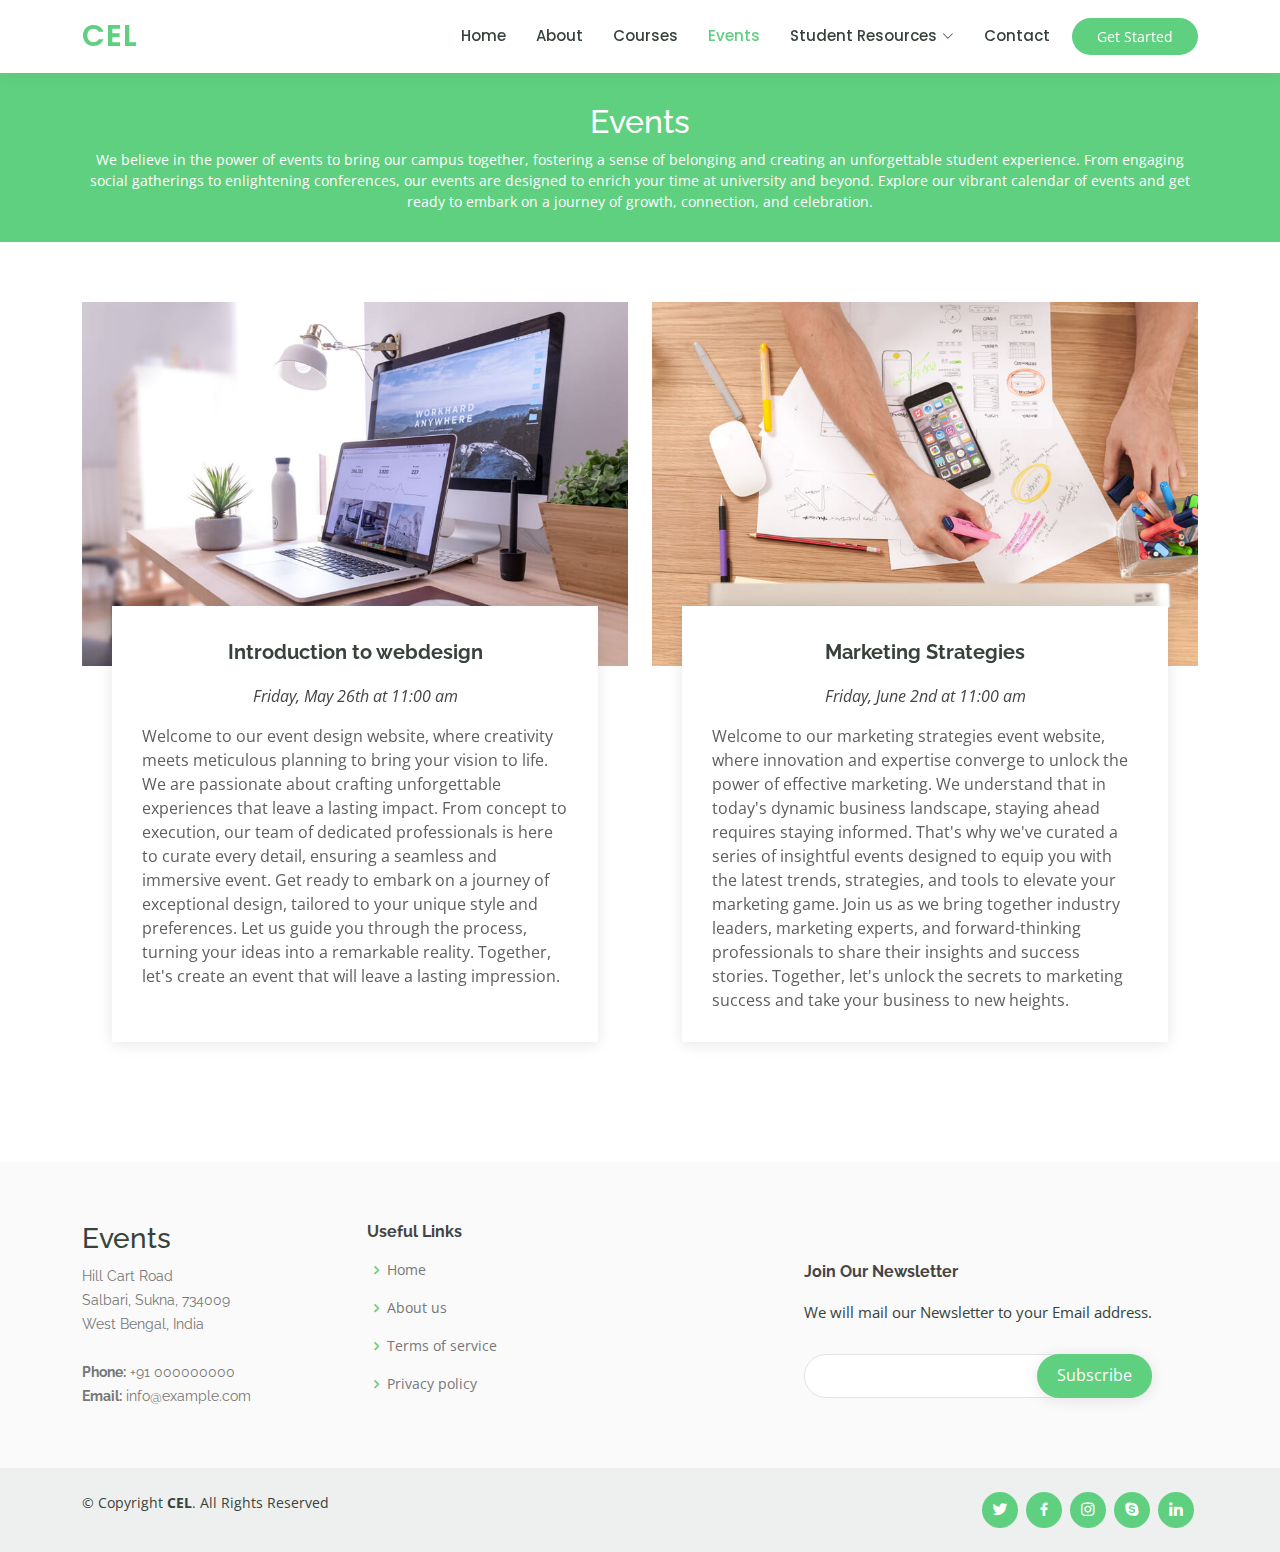
<file: events.html>
<!DOCTYPE html>
<html lang="en">

<head>
  <meta charset="utf-8">
  <meta content="width=device-width, initial-scale=1.0" name="viewport">

  <title>Events</title>
  <meta content="" name="description">
  <meta content="" name="keywords">

  <!-- Favicons -->
  <link href="assets/img/favicon.ico" rel="icon">
  <link href="assets/img/letter C.jpg" rel="letter C">

  <!-- Google Fonts -->
  <link href="https://fonts.googleapis.com/css?family=Open+Sans:300,300i,400,400i,600,600i,700,700i|Raleway:300,300i,400,400i,500,500i,600,600i,700,700i|Poppins:300,300i,400,400i,500,500i,600,600i,700,700i" rel="stylesheet">

  <!-- Vendor CSS Files -->
  <link href="assets/vendor/animate.css/animate.min.css" rel="stylesheet">
  <link href="assets/vendor/aos/aos.css" rel="stylesheet">
  <link href="assets/vendor/bootstrap/css/bootstrap.min.css" rel="stylesheet">
  <link href="assets/vendor/bootstrap-icons/bootstrap-icons.css" rel="stylesheet">
  <link href="assets/vendor/boxicons/css/boxicons.min.css" rel="stylesheet">
  <link href="assets/vendor/remixicon/remixicon.css" rel="stylesheet">
  <link href="assets/vendor/swiper/swiper-bundle.min.css" rel="stylesheet">

  <link href="assets/css/style.css" rel="stylesheet">

</head>

<body>

  <!-- ======= Header ======= -->
  <header id="header" class="fixed-top">
    <div class="container d-flex align-items-center">

      <h1 class="logo me-auto"><a href="index.html">CEL</a></h1>

      <nav id="navbar" class="navbar order-last order-lg-0">
        <ul>
          <li><a href="index.html">Home</a></li>
          <li><a href="about.html">About</a></li>
          <li><a href="courses.html">Courses</a></li>
          <li><a class="active" href="events.html">Events</a></li>

          <li class="dropdown"><a href="#"><span>Student Resources</span> <i class="bi bi-chevron-down"></i></a>
            <ul>
              <li><a href="placement.html">Placement Drive</a></li>
              <li><a href="timeTable.html">Time Table</a></li>
              <li><a href="clubs.html">List of Clubs</a></li>
              <li><a href="notice.html">Notice</a></li>
            </ul>
          </li>
          <li><a href="contact.html">Contact</a></li>
        </ul>
        <i class="bi bi-list mobile-nav-toggle"></i>
      </nav><!-- .navbar -->

      <a href="courses.html" class="get-started-btn">Get Started</a>

    </div>
  </header><!-- End Header -->

  <main id="main">

    <!-- ======= Breadcrumbs ======= -->
    <div class="breadcrumbs" data-aos="fade-in">
      <div class="container">
        <h2>Events</h2>
        <p>We believe in the power of events to bring our campus together, fostering a sense of belonging and creating an unforgettable student experience.
          From engaging social gatherings to enlightening conferences, our events are designed to enrich your time at university and beyond.
          Explore our vibrant calendar of events and get ready to embark on a journey of growth, connection, and celebration. </p>
      </div>
    </div><!-- End Breadcrumbs -->

    <!-- ======= Events Section ======= -->
    <section id="events" class="events">
      <div class="container" data-aos="fade-up">

        <div class="row">
          <div class="col-md-6 d-flex align-items-stretch">
            <div class="card">
              <div class="card-img">
                <img src="assets/img/events-1.jpg" alt="...">
              </div>
              <div class="card-body">
                <h5 class="card-title"><a href="">Introduction to webdesign</a></h5>
                <p class="fst-italic text-center">Friday, May 26th at 11:00 am</p>
                <p class="card-text">Welcome to our event design website, where creativity meets meticulous planning to bring your vision to life. 
                  We are passionate about crafting unforgettable experiences that leave a lasting impact. 
                  From concept to execution, our team of dedicated professionals is here to curate every detail, ensuring a seamless and immersive event.
                  Get ready to embark on a journey of exceptional design, tailored to your unique style and preferences. Let us guide you through the process, turning your ideas into a remarkable reality. 
                  Together, let's create an event that will leave a lasting impression.</p>
              </div>
            </div>
          </div>
          <div class="col-md-6 d-flex align-items-stretch">
            <div class="card">
              <div class="card-img">
                <img src="assets/img/events-2.jpg" alt="...">
              </div>
              <div class="card-body">
                <h5 class="card-title"><a href="">Marketing Strategies</a></h5>
                <p class="fst-italic text-center">Friday, June 2nd at 11:00 am</p>
                <p class="card-text">Welcome to our marketing strategies event website, where innovation and expertise converge to unlock the power of effective marketing. 
                  We understand that in today's dynamic business landscape, staying ahead requires staying informed. 
                  That's why we've curated a series of insightful events designed to equip you with the latest trends, strategies, and tools to elevate your marketing game. 
                  Join us as we bring together industry leaders, marketing experts, and forward-thinking professionals to share their insights and success stories.
                  Together, let's unlock the secrets to marketing success and take your business to new heights.</p>
              </div>
            </div>

          </div>
        </div>

      </div>
    </section><!-- End Events Section -->

  </main><!-- End #main -->

  <!-- ======= Footer ======= -->
  <footer id="footer">

    <div class="footer-top">
      <div class="container">
        <div class="row">

          <div class="col-lg-3 col-md-6 footer-contact">
            <h3>Events</h3>
            <p>
              Hill Cart Road<br>
              Salbari, Sukna, 734009<br>
              West Bengal, India  <br><br>
              <strong>Phone:</strong> +91 000000000<br>
              <strong>Email:</strong> info@example.com<br>
            </p>
          </div>

          <div class="col-lg-2 col-md-6 footer-links">
            <h4>Useful Links</h4>
            <ul>
              <li><i class="bx bx-chevron-right"></i> <a href="#">Home</a></li>
              <li><i class="bx bx-chevron-right"></i> <a href="#">About us</a></li>
              <li><i class="bx bx-chevron-right"></i> <a href="#">Terms of service</a></li>
              <li><i class="bx bx-chevron-right"></i> <a href="#">Privacy policy</a></li>
            </ul>
          </div>

          <div class="col-lg-4 col-md-6 d-flex align-items-center justify-content-end">
            <div class="footer-newsletter" style="position: absolute; right: 10%;">
                <h4>Join Our Newsletter</h4>
                <p>We will mail our Newsletter to your Email address.</p>
                <form action="" method="post">
                    <input type="email" name="email">
                    <input type="submit" value="Subscribe">
                </form>
            </div>
        </div>


        </div>
      </div>
    </div>

    <div class="container d-md-flex py-4">

      <div class="me-md-auto text-center text-md-start">
        <div class="copyright">
          &copy; Copyright <strong><span>CEL</span></strong>. All Rights Reserved
        </div>

      </div>
      <div class="social-links text-center text-md-right pt-3 pt-md-0">
        <a href="#" class="twitter"><i class="bx bxl-twitter"></i></a>
        <a href="#" class="facebook"><i class="bx bxl-facebook"></i></a>
        <a href="#" class="instagram"><i class="bx bxl-instagram"></i></a>
        <a href="#" class="google-plus"><i class="bx bxl-skype"></i></a>
        <a href="#" class="linkedin"><i class="bx bxl-linkedin"></i></a>
      </div>
    </div>
  </footer><!-- End Footer -->

  <div id="preloader"></div>
  <a href="#" class="back-to-top d-flex align-items-center justify-content-center"><i class="bi bi-arrow-up-short"></i></a>

  <!-- Vendor JS Files -->
  <script src="assets/vendor/purecounter/purecounter_vanilla.js"></script>
  <script src="assets/vendor/aos/aos.js"></script>
  <script src="assets/vendor/bootstrap/js/bootstrap.bundle.min.js"></script>
  <script src="assets/vendor/swiper/swiper-bundle.min.js"></script>
  <script src="assets/vendor/php-email-form/validate.js"></script>

  <script src="assets/js/main.js"></script>

</body>

</html>
</file>
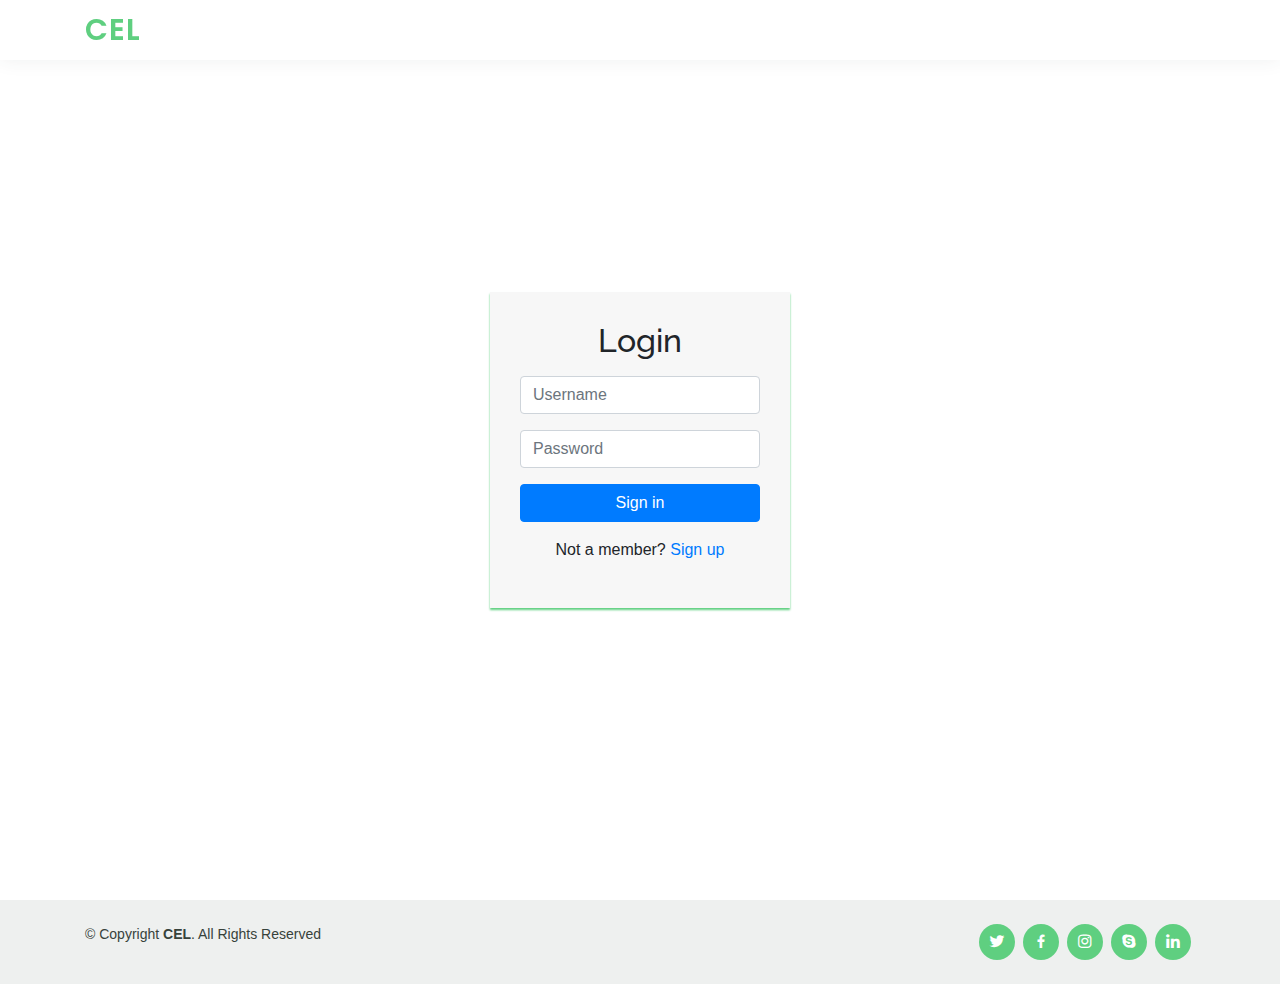
<file: Login.html>
<!DOCTYPE html>
<html lang="en">

<head>
  <meta charset="utf-8">
  <meta content="width=device-width, initial-scale=1.0" name="viewport">

  <title>Log In</title>
  <meta content="" name="description">
  <meta content="" name="keywords">

  <!-- Favicons -->
  <link href="assets/img/favicon.ico" rel="icon">
  <link href="assets/img/letter C.jpg" rel="letter C">

  <!-- Google Fonts -->
  <link href="https://fonts.googleapis.com/css?family=Open+Sans:300,300i,400,400i,600,600i,700,700i|Raleway:300,300i,400,400i,500,500i,600,600i,700,700i|Poppins:300,300i,400,400i,500,500i,600,600i,700,700i" rel="stylesheet">

  <!-- Vendor CSS Files -->
  <link href="assets/vendor/animate.css/animate.min.css" rel="stylesheet">
  <link href="assets/vendor/aos/aos.css" rel="stylesheet">
  <link href="assets/vendor/bootstrap/css/bootstrap.min.css" rel="stylesheet">
  <link href="assets/vendor/bootstrap-icons/bootstrap-icons.css" rel="stylesheet">
  <link href="assets/vendor/boxicons/css/boxicons.min.css" rel="stylesheet">
  <link href="assets/vendor/remixicon/remixicon.css" rel="stylesheet">
  <link href="assets/vendor/swiper/swiper-bundle.min.css" rel="stylesheet">

  <link href="assets/css/style.css" rel="stylesheet">


  <link rel="stylesheet" href="https://stackpath.bootstrapcdn.com/bootstrap/4.5.0/css/bootstrap.min.css">
</head>

<body>
    <header id="header" class="fixed-top">
        <div class="container d-flex align-items-center">
    
          <h1 class="logo me-auto"><a href="index.html">CEL</a></h1>
        </div>
    </header>
    <div class="login-form">
        <form onsubmit="return validateLogin()">
          <h2 class="text-center">Login</h2>
          <div class="form-group">
            <input type="text" class="form-control" placeholder="Username" id="email" required="required">
          </div>
          <div class="form-group">
            <input type="password" class="form-control" placeholder="Password" id="pswd" required="required">
          </div>
          <div class="form-group">
            <button type="submit" class="btn btn-primary btn-block">Sign in</button>
          </div>
          <div class="signup-link">
            <p>Not a member? <a href="#">Sign up</a></p>
          </div>
        </form>
      </div>
      <!-- div id="preloader"></div>
      <a href="#" class="back-to-top d-flex align-items-center justify-content-center"><i class="bi bi-arrow-up-short"></i></a> -->
    
      <!-- Vendor JS Files -->
      <script src="assets/vendor/purecounter/purecounter_vanilla.js"></script>
      <script src="assets/vendor/aos/aos.js"></script>
      <script src="assets/vendor/bootstrap/js/bootstrap.bundle.min.js"></script>
      <script src="assets/vendor/swiper/swiper-bundle.min.js"></script>
      <script src="assets/vendor/php-email-form/validate.js"></script>
    
      <script src="assets/js/main.js"></script>
      <script> 
        function validateLogin() {
            var email = document.getElementById("email").value;
            var password = document.getElementById("pswd").value;

            if (email === "" || password === "") {
                alert("Please fill in all fields.");
                return false;
            }
                window.location.href = "index.html";
                return false; 
        }
  </script>
    
    </body>

    <footer id="footer">
        <div class="container d-md-flex py-4">

            <div class="me-md-auto text-center text-md-start">
              <div class="copyright">
                &copy; Copyright <strong><span>CEL</span></strong>. All Rights Reserved
              </div>
            </div>
            <div class="social-links text-center text-md-right pt-3 pt-md-0">
              <a href="#" class="twitter"><i class="bx bxl-twitter"></i></a>
              <a href="#" class="facebook"><i class="bx bxl-facebook"></i></a>
              <a href="#" class="instagram"><i class="bx bxl-instagram"></i></a>
              <a href="#" class="google-plus"><i class="bx bxl-skype"></i></a>
              <a href="#" class="linkedin"><i class="bx bxl-linkedin"></i></a>
            </div>
          </div>
    </footer>
    
</html>
</file>
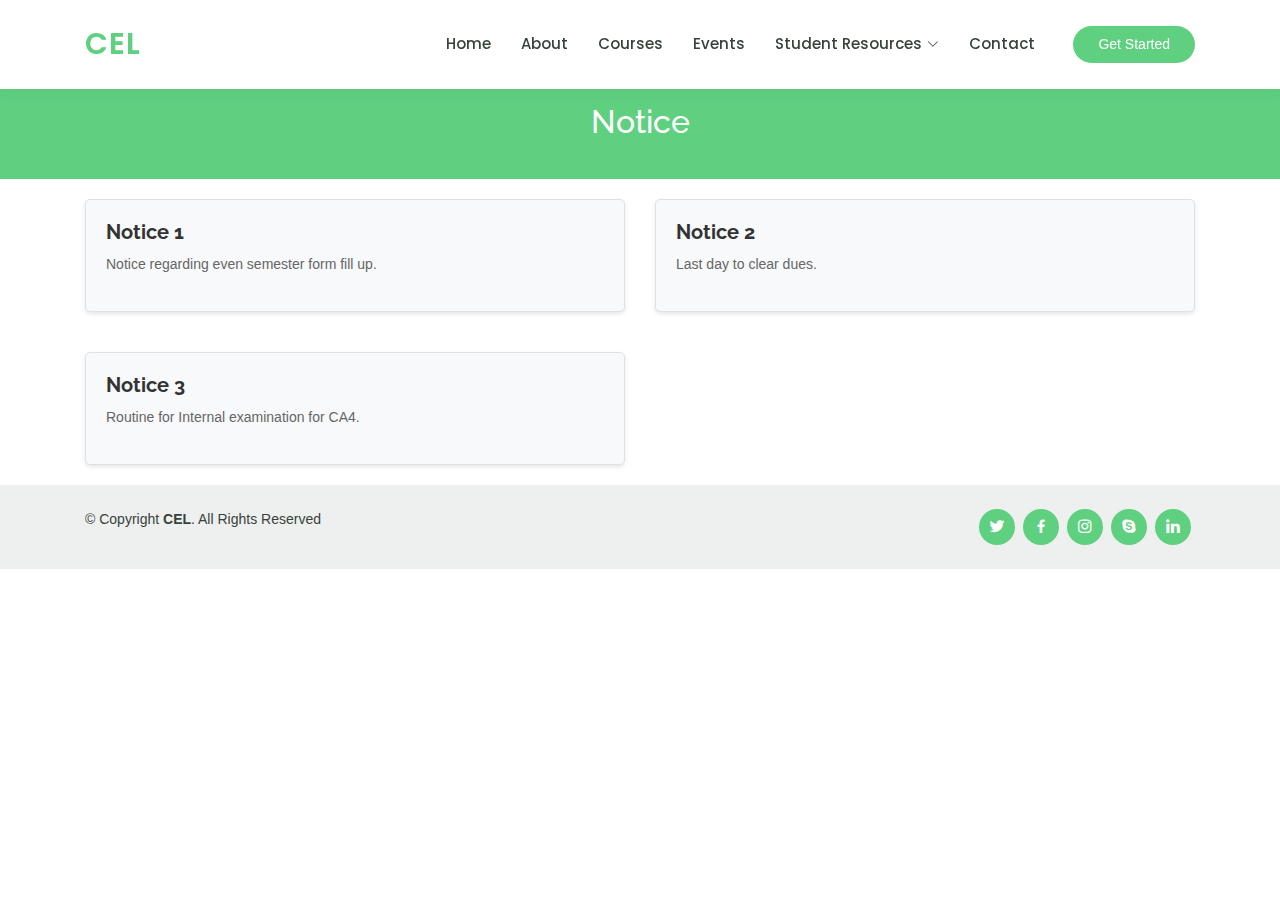
<file: notice.html>
<!DOCTYPE html>
<html lang="en">

<head>
  <meta charset="utf-8">
  <meta content="width=device-width, initial-scale=1.0" name="viewport">

  <title>Notice</title>
  <meta content="" name="description">
  <meta content="" name="keywords">

  <!-- Favicons -->
  <link href="assets/img/favicon.ico" rel="icon">
  <link href="assets/img/letter C.jpg" rel="letter C">

  <!-- Google Fonts -->
  <link href="https://fonts.googleapis.com/css?family=Open+Sans:300,300i,400,400i,600,600i,700,700i|Raleway:300,300i,400,400i,500,500i,600,600i,700,700i|Poppins:300,300i,400,400i,500,500i,600,600i,700,700i" rel="stylesheet">

  <!-- Vendor CSS Files -->
  <link href="assets/vendor/animate.css/animate.min.css" rel="stylesheet">
  <link href="assets/vendor/aos/aos.css" rel="stylesheet">
  <link href="assets/vendor/bootstrap/css/bootstrap.min.css" rel="stylesheet">
  <link href="assets/vendor/bootstrap-icons/bootstrap-icons.css" rel="stylesheet">
  <link href="assets/vendor/boxicons/css/boxicons.min.css" rel="stylesheet">
  <link href="assets/vendor/remixicon/remixicon.css" rel="stylesheet">
  <link href="assets/vendor/swiper/swiper-bundle.min.css" rel="stylesheet">

  <link href="assets/css/style.css" rel="stylesheet">
  <link rel="stylesheet" href="https://maxcdn.bootstrapcdn.com/bootstrap/4.5.2/css/bootstrap.min.css">
</head>

<body>

    <!-- ======= Header ======= -->
    <header id="header" class="fixed-top">
      <div class="container d-flex align-items-center">
  
        <h1 class="logo me-auto"><a href="index.html">CEL</a></h1>
  
        <nav id="navbar" class="navbar order-last order-lg-0">
          <ul>
            <li><a href="index.html">Home</a></li>
            <li><a href="about.html">About</a></li>
            <li><a href="courses.html">Courses</a></li>
            <li><a href="events.html">Events</a></li>
  
            <li class="dropdown"><a href="#"><span>Student Resources</span> <i class="bi bi-chevron-down"></i></a>
              <ul>
                <li><a href="placement.html">Placement Drive</a></li>
                <li><a href="timeTable.html">Time Table</a></li>
                <li><a href="clubs.html">List of Clubs</a></li>
                <li><a class="active" href="notice.html">Notice</a></li>
              </ul>
            </li>
            <li><a href="contact.html">Contact</a></li>
          </ul>
          <i class="bi bi-list mobile-nav-toggle"></i>
        </nav><!-- .navbar -->
  
        <a href="courses.html" class="get-started-btn">Get Started</a>
  
      </div>
    </header><!-- End Header -->

    <main id="main">
    <!-- ======= Breadcrumbs ======= -->
        <div class="breadcrumbs" data-aos="fade-in">
            <div class="container">
            <h2>Notice</h2>
            <!-- <p>College Event Lister(CEL) is a premier institution fostering academic excellence and nurturing skilled professionals in the fields of engineering and technology, shaping a brighter future.</p> -->
            </div>
        </div><!-- End Breadcrumbs -->
  
        <div class="container">
            <div class="row">
              <div class="col-md-6">
                <div class="notice-container" onclick="openNotice('notice1.pdf')">
                  <h3 class="notice-title">Notice 1</h3>
                  <p class="notice-description">Notice regarding even semester form fill up.</p>
                </div>
              </div>
              <div class="col-md-6">
                <div class="notice-container" onclick="openNotice('notice2.docx')">
                  <h3 class="notice-title">Notice 2</h3>
                  <p class="notice-description">Last day to clear dues.</p>
                </div>
              </div>
              <div class="col-md-6">
                <div class="notice-container" onclick="openNotice('notice3.pdf')">
                  <h3 class="notice-title">Notice 3</h3>
                  <p class="notice-description">Routine for Internal examination for CA4.</p>
                </div>
              </div>
            </div>
        </div>
    </main><!-- End #main -->

<!-- ======= Footer ======= -->
    <footer id="footer">

        <div class="container d-md-flex py-4">

            <div class="me-md-auto text-center text-md-start">
              <div class="copyright">
                &copy; Copyright <strong><span>CEL</span></strong>. All Rights Reserved
              </div>
            </div>
            <div class="social-links text-center text-md-right pt-3 pt-md-0">
              <a href="#" class="twitter"><i class="bx bxl-twitter"></i></a>
              <a href="#" class="facebook"><i class="bx bxl-facebook"></i></a>
              <a href="#" class="instagram"><i class="bx bxl-instagram"></i></a>
              <a href="#" class="google-plus"><i class="bx bxl-skype"></i></a>
              <a href="#" class="linkedin"><i class="bx bxl-linkedin"></i></a>
            </div>
          </div>
    </footer><!-- End Footer -->
    
      <div id="preloader"></div>
      <a href="#" class="back-to-top d-flex align-items-center justify-content-center"><i class="bi bi-arrow-up-short"></i></a>
    
      <!-- Vendor JS Files -->
      <script src="assets/vendor/purecounter/purecounter_vanilla.js"></script>
      <script src="assets/vendor/aos/aos.js"></script>
      <script src="assets/vendor/bootstrap/js/bootstrap.bundle.min.js"></script>
      <script src="assets/vendor/swiper/swiper-bundle.min.js"></script>
      <script src="assets/vendor/php-email-form/validate.js"></script>
    
      <script src="assets/js/main.js"></script>
    
    </body>
    
    </html>
</file>
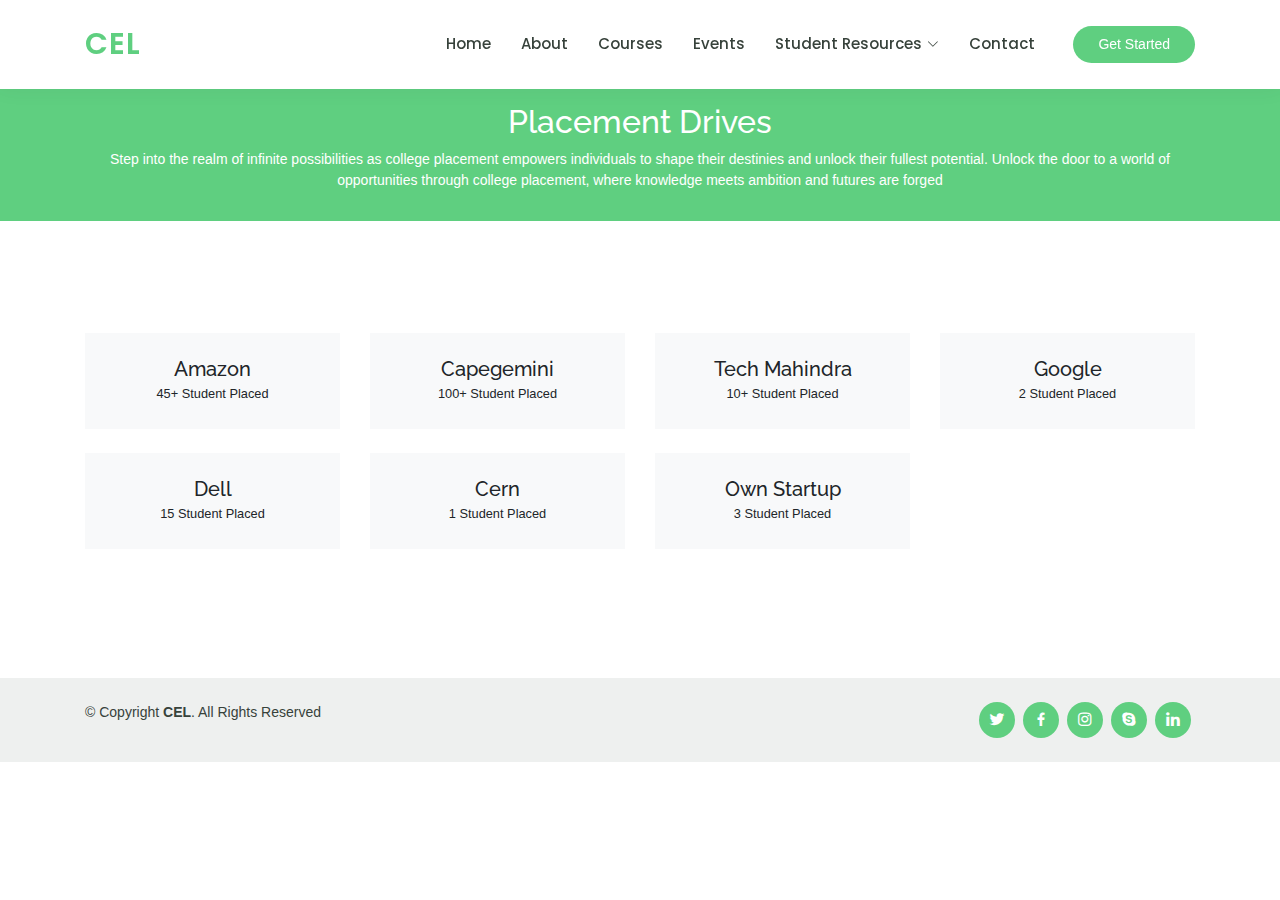
<file: placement.html>
<!DOCTYPE html>
<html lang="en">

<head>
  <meta charset="utf-8">
  <meta content="width=device-width, initial-scale=1.0" name="viewport">

  <title>List of Clubs</title>
  <meta content="" name="description">
  <meta content="" name="keywords">

  <!-- Favicons -->
  <link href="assets/img/favicon.ico" rel="icon">
  <link href="assets/img/letter C.jpg" rel="letter C">

  <!-- Google Fonts -->
  <link href="https://fonts.googleapis.com/css?family=Open+Sans:300,300i,400,400i,600,600i,700,700i|Raleway:300,300i,400,400i,500,500i,600,600i,700,700i|Poppins:300,300i,400,400i,500,500i,600,600i,700,700i" rel="stylesheet">

  <!-- Vendor CSS Files -->
  <link href="assets/vendor/animate.css/animate.min.css" rel="stylesheet">
  <link href="assets/vendor/aos/aos.css" rel="stylesheet">
  <link href="assets/vendor/bootstrap/css/bootstrap.min.css" rel="stylesheet">
  <link href="assets/vendor/bootstrap-icons/bootstrap-icons.css" rel="stylesheet">
  <link href="assets/vendor/boxicons/css/boxicons.min.css" rel="stylesheet">
  <link href="assets/vendor/remixicon/remixicon.css" rel="stylesheet">
  <link href="assets/vendor/swiper/swiper-bundle.min.css" rel="stylesheet">

  <link href="assets/css/style.css" rel="stylesheet">
  <link rel="stylesheet" href="https://stackpath.bootstrapcdn.com/bootstrap/4.5.0/css/bootstrap.min.css">

  <link href="https://cdnjs.cloudflare.com/ajax/libs/font-awesome/5.10.0/css/all.min.css" rel="stylesheet">
  <link href="https://cdn.jsdelivr.net/npm/bootstrap-icons@1.4.1/font/bootstrap-icons.css" rel="stylesheet">


</head>

<body>

  <!-- ======= Header ======= -->
  <header id="header" class="fixed-top">
    <div class="container d-flex align-items-center">

      <h1 class="logo me-auto"><a href="index.html">CEL</a></h1>

      <nav id="navbar" class="navbar order-last order-lg-0">
        <ul>
          <li><a href="index.html">Home</a></li>
          <li><a href="about.html">About</a></li>
          <li><a href="courses.html">Courses</a></li>
          <li><a href="events.html">Events</a></li>

          <li class="dropdown"><a href="#"><span>Student Resources</span> <i class="bi bi-chevron-down"></i></a>
            <ul>
              <li><a class="active" href="placement.html">Placement Drive</a></li>
              <li><a href="timeTable.html">Time Table</a></li>
              <li><a href="clubs.html">List of Clubs</a></li>
              <li><a href="notice.html">Notice</a></li>
            </ul>
          </li>
          <li><a href="contact.html">Contact</a></li>
        </ul>
        <i class="bi bi-list mobile-nav-toggle"></i>
      </nav><!-- .navbar -->

      <a href="courses.html" class="get-started-btn">Get Started</a>

    </div>
  </header><!-- End Header -->
  <main id="main">
    <!-- ======= Breadcrumbs ======= -->
    <div class="breadcrumbs" data-aos="fade-in">
      <div class="container">
        <h2>Placement Drives</h2>
        <p>Step into the realm of infinite possibilities as college placement empowers individuals to shape their destinies and unlock their fullest potential. 
            Unlock the door to a world of opportunities through college placement, where knowledge meets ambition and futures are forged</p>
      </div>
    </div><!-- End Breadcrumbs -->


    <div class="container-xxl py-5" style="margin-top: 5%";>
        <div class="container">
            <div class="row g-4">
                <div class="col-lg-3 col-md-6 wow fadeInUp" data-wow-delay="0.1s">
                    <div class="team-item bg-light">
                        <div class="text-center p-4">
                            <h5 class="mb-0">Amazon</h5>
                            <small>45+ Student Placed</small>
                        </div>
                    </div>
                </div>
                <div class="col-lg-3 col-md-6 wow fadeInUp" data-wow-delay="0.3s">
                    <div class="team-item bg-light">
                        <div class="text-center p-4">
                            <h5 class="mb-0">Capegemini </h5>
                            <small>100+ Student Placed</small>
                        </div>
                    </div>
                </div>
                <div class="col-lg-3 col-md-6 wow fadeInUp" data-wow-delay="0.5s">
                    <div class="team-item bg-light">
                        <div class="text-center p-4">
                            <h5 class="mb-0">Tech Mahindra</h5>
                            <small>10+ Student Placed</small>
                        </div>
                    </div>
                </div>
                <div class="col-lg-3 col-md-6 wow fadeInUp" data-wow-delay="0.7s">
                    <div class="team-item bg-light">
                        <div class="text-center p-4">
                            <h5 class="mb-0">Google</h5>
                            <small>2 Student Placed</small>
                        </div>
                    </div>
                </div>
                <div class="col-lg-3 col-md-6 wow fadeInUp" data-wow-delay="0.7s">
                  <div class="team-item bg-light">
                      <div class="text-center p-4">
                          <h5 class="mb-0">Dell</h5>
                          <small>15 Student Placed</small>
                      </div>
                  </div>
              </div>
              <div class="col-lg-3 col-md-6 wow fadeInUp" data-wow-delay="0.7s">
                <div class="team-item bg-light">
                    <div class="text-center p-4">
                        <h5 class="mb-0">Cern</h5>
                        <small>1 Student Placed</small>
                    </div>
                </div>
            </div>
            <div class="col-lg-3 col-md-6 wow fadeInUp" data-wow-delay="0.7s">
              <div class="team-item bg-light">
                  <div class="text-center p-4">
                      <h5 class="mb-0">Own Startup</h5>
                      <small>3 Student Placed</small>
                  </div>
              </div>
          </div>
        
            </div>
        </div>
    </div>

  </main><!-- End #main -->

  <!-- ======= Footer ======= -->
  <footer id="footer" style="margin-top: 6.3%;">

    <div class="container d-md-flex py-4">

      <div class="me-md-auto text-center text-md-start">
        <div class="copyright">
          &copy; Copyright <strong><span>CEL</span></strong>. All Rights Reserved
        </div>
      </div>
      <div class="social-links text-center text-md-right pt-3 pt-md-0">
        <a href="#" class="twitter"><i class="bx bxl-twitter"></i></a>
        <a href="#" class="facebook"><i class="bx bxl-facebook"></i></a>
        <a href="#" class="instagram"><i class="bx bxl-instagram"></i></a>
        <a href="#" class="google-plus"><i class="bx bxl-skype"></i></a>
        <a href="#" class="linkedin"><i class="bx bxl-linkedin"></i></a>
      </div>
    </div>
  </footer>

  <div id="preloader"></div>
  <a href="#" class="back-to-top d-flex align-items-center justify-content-center"><i class="bi bi-arrow-up-short"></i></a>

  <!-- Vendor JS Files -->
  <script src="assets/vendor/purecounter/purecounter_vanilla.js"></script>
  <script src="assets/vendor/aos/aos.js"></script>
  <script src="assets/vendor/bootstrap/js/bootstrap.bundle.min.js"></script>
  <script src="assets/vendor/swiper/swiper-bundle.min.js"></script>
  <script src="assets/vendor/php-email-form/validate.js"></script>

  <script src="assets/js/main.js"></script>

</body>

</html>
</file>
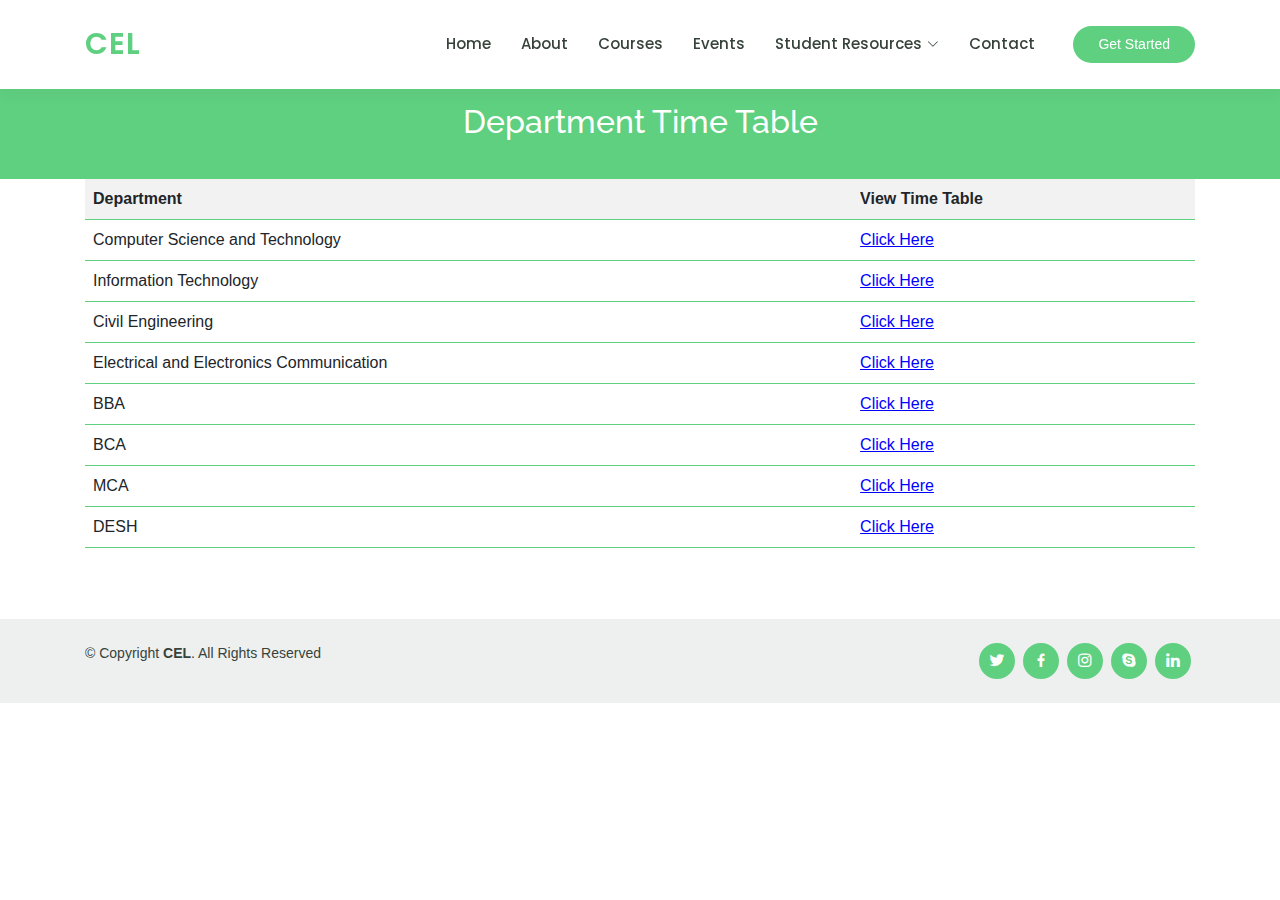
<file: timeTable.html>
<!DOCTYPE html>
<html lang="en">

<head>
  <meta charset="utf-8">
  <meta content="width=device-width, initial-scale=1.0" name="viewport">

  <title>Time Table</title>
  <meta content="" name="description">
  <meta content="" name="keywords">

  <!-- Favicons -->
  <link href="assets/img/favicon.ico" rel="icon">
  <link href="assets/img/letter C.jpg" rel="letter C">

  <!-- Google Fonts -->
  <link href="https://fonts.googleapis.com/css?family=Open+Sans:300,300i,400,400i,600,600i,700,700i|Raleway:300,300i,400,400i,500,500i,600,600i,700,700i|Poppins:300,300i,400,400i,500,500i,600,600i,700,700i" rel="stylesheet">

  <!-- Vendor CSS Files -->
  <link href="assets/vendor/animate.css/animate.min.css" rel="stylesheet">
  <link href="assets/vendor/aos/aos.css" rel="stylesheet">
  <link href="assets/vendor/bootstrap/css/bootstrap.min.css" rel="stylesheet">
  <link href="assets/vendor/bootstrap-icons/bootstrap-icons.css" rel="stylesheet">
  <link href="assets/vendor/boxicons/css/boxicons.min.css" rel="stylesheet">
  <link href="assets/vendor/remixicon/remixicon.css" rel="stylesheet">
  <link href="assets/vendor/swiper/swiper-bundle.min.css" rel="stylesheet">

  <link href="assets/css/style.css" rel="stylesheet">
  <link rel="stylesheet" href="https://stackpath.bootstrapcdn.com/bootstrap/4.5.0/css/bootstrap.min.css">

  <link href="https://cdnjs.cloudflare.com/ajax/libs/font-awesome/5.10.0/css/all.min.css" rel="stylesheet">
  <link href="https://cdn.jsdelivr.net/npm/bootstrap-icons@1.4.1/font/bootstrap-icons.css" rel="stylesheet">

</head>

<body>

  <header id="header" class="fixed-top">
    <div class="container d-flex align-items-center">

      <h1 class="logo me-auto"><a href="index.html">CEL</a></h1>

      <nav id="navbar" class="navbar order-last order-lg-0">
        <ul>
          <li><a href="index.html">Home</a></li>
          <li><a href="about.html">About</a></li>
          <li><a href="courses.html">Courses</a></li>
          <li><a href="events.html">Events</a></li>

          <li class="dropdown"><a href="#"><span>Student Resources</span> <i class="bi bi-chevron-down"></i></a>
            <ul>
              <li><a href="placement.html">Placement Drive</a></li>
              <li><a class="active" href="timeTable.html">Time Table</a></li>
              <li><a href="clubs.html">List of Clubs</a></li>
              <li><a href="notice.html">Notice</a></li>
            </ul>
          </li>
          <li><a href="contact.html">Contact</a></li>
        </ul>
        <i class="bi bi-list mobile-nav-toggle"></i>
      </nav><!-- .navbar -->

      <a href="courses.html" class="get-started-btn">Get Started</a>

    </div>
  </header><!-- End Header -->

    <main id="main">
    <!-- ======= Breadcrumbs ======= -->
    <div class="breadcrumbs" data-aos="fade-in">
      <div class="container">
        <h2>Department Time Table</h2>
      </div>
    </div><!-- End Breadcrumbs -->


    <div class="container">
        <div class="table-container">
          <table>
            <thead>
              <tr>
                <th>Department</th>
                <th>View Time Table</th>
              </tr>
            </thead>
            <tbody>
              <tr>
                <td>Computer Science and Technology</td>
                <td><span class="click-link">Click Here</span></td>
              </tr>
              <tr>
                <td>Information Technology</td>
                <td><span class="click-link">Click Here</span></td>
              </tr>
              <tr>
                <td>Civil Engineering</td>
                <td><span class="click-link">Click Here</span></td>
              </tr>
              <tr>
                <td>Electrical and Electronics Communication</td>
                <td><span class="click-link">Click Here</span></td>
              </tr>
              <tr>
                <td>BBA</td>
                <td><span class="click-link">Click Here</span></td>
              </tr>
              <tr>
                <td>BCA</td>
                <td><span class="click-link">Click Here</span></td>
              </tr>
              <tr>
                <td>MCA</td>
                <td><span class="click-link">Click Here</span></td>
              </tr>
              <tr>
                <td>DESH</td>
                <td><span class="click-link">Click Here</span></td>
              </tr>
            </tbody>
          </table>
        </div>
      </div>


    </main><!-- End #main -->

<!-- ======= Footer ======= -->
<footer id="footer" style="margin-top: 5.5%;">

  <div class="container d-md-flex py-4">

    <div class="me-md-auto text-center text-md-start">
      <div class="copyright">
        &copy; Copyright <strong><span>CEL</span></strong>. All Rights Reserved
      </div>
    </div>
    <div class="social-links text-center text-md-right pt-3 pt-md-0">
      <a href="#" class="twitter"><i class="bx bxl-twitter"></i></a>
      <a href="#" class="facebook"><i class="bx bxl-facebook"></i></a>
      <a href="#" class="instagram"><i class="bx bxl-instagram"></i></a>
      <a href="#" class="google-plus"><i class="bx bxl-skype"></i></a>
      <a href="#" class="linkedin"><i class="bx bxl-linkedin"></i></a>
    </div>
  </div>
</footer>

<div id="preloader"></div>
<a href="#" class="back-to-top d-flex align-items-center justify-content-center"><i class="bi bi-arrow-up-short"></i></a>

<!-- Vendor JS Files -->
<script src="assets/vendor/purecounter/purecounter_vanilla.js"></script>
<script src="assets/vendor/aos/aos.js"></script>
<script src="assets/vendor/bootstrap/js/bootstrap.bundle.min.js"></script>
<script src="assets/vendor/swiper/swiper-bundle.min.js"></script>
<script src="assets/vendor/php-email-form/validate.js"></script>

<script src="assets/js/main.js"></script>

</body>

</html>
</file>
<file: assets/css/style.css>
/*--------------------------------------------------------------
# General
--------------------------------------------------------------*/
body {
  font-family: "Open Sans", sans-serif;
  color: #444444;
}

a {
  color: #5fcf80;
  text-decoration: none;
}

a:hover {
  color: #86db9f;
  text-decoration: none;
}

h1,
h2,
h3,
h4,
h5,
h6 {
  font-family: "Raleway", sans-serif;
}

/*--------------------------------------------------------------
# Back to top button
--------------------------------------------------------------*/
.back-to-top {
  position: fixed;
  visibility: hidden;
  opacity: 0;
  right: 15px;
  bottom: 15px;
  z-index: 996;
  background: #5fcf80;
  width: 40px;
  height: 40px;
  border-radius: 50px;
  transition: all 0.4s;
}

.back-to-top i {
  font-size: 28px;
  color: #fff;
  line-height: 0;
}

.back-to-top:hover {
  background: #7ed899;
  color: #fff;
}

.back-to-top.active {
  visibility: visible;
  opacity: 1;
}

/*--------------------------------------------------------------
# Preloader
--------------------------------------------------------------*/
#preloader {
  position: fixed;
  top: 0;
  left: 0;
  right: 0;
  bottom: 0;
  z-index: 9999;
  overflow: hidden;
  background: #fff;
}

#preloader:before {
  content: "";
  position: fixed;
  top: calc(50% - 30px);
  left: calc(50% - 30px);
  border: 6px solid #5fcf80;
  border-top-color: #fff;
  border-bottom-color: #fff;
  border-radius: 50%;
  width: 60px;
  height: 60px;
  animation: animate-preloader 1s linear infinite;
}

@keyframes animate-preloader {
  0% {
    transform: rotate(0deg);
  }

  100% {
    transform: rotate(360deg);
  }
}

/*--------------------------------------------------------------
# Disable aos animation delay on mobile devices
--------------------------------------------------------------*/
@media screen and (max-width: 768px) {
  [data-aos-delay] {
    transition-delay: 0 !important;
  }
}

/*--------------------------------------------------------------
# Header
--------------------------------------------------------------*/
#header {
  background: #fff;
  transition: all 0.5s;
  z-index: 997;
  padding: 15px 0;
  box-shadow: 0px 0 18px rgba(55, 66, 59, 0.08);
}

#header .logo {
  font-size: 30px;
  margin: 0;
  padding: 0;
  line-height: 1;
  font-weight: 600;
  letter-spacing: 1px;
  text-transform: uppercase;
  font-family: "Poppins", sans-serif;
}

#header .logo a {
  color: #5fcf80;
}

#header .logo img {
  max-height: 40px;
}

/**
* Get Startet Button 
*/
.get-started-btn {
  margin-left: 22px;
  background: #5fcf80;
  color: #fff;
  border-radius: 50px;
  padding: 8px 25px;
  white-space: nowrap;
  transition: 0.3s;
  font-size: 14px;
  display: inline-block;
}

.get-started-btn:hover {
  background: #3ac162;
  color: #fff;
}

@media (max-width: 768px) {
  .get-started-btn {
    margin: 0 15px 0 0;
    padding: 6px 18px;
  }
}

/*--------------------------------------------------------------
# Navigation Menu
--------------------------------------------------------------*/
/**
* Desktop Navigation 
*/
.navbar {
  padding: 0;
}

.navbar ul {
  margin: 0;
  padding: 0;
  display: flex;
  list-style: none;
  align-items: center;
}

.navbar li {
  position: relative;
}

.navbar a,
.navbar a:focus {
  display: flex;
  align-items: center;
  justify-content: space-between;
  padding: 10px 0 10px 30px;
  font-family: "Poppins", sans-serif;
  font-size: 15px;
  font-weight: 500;
  color: #37423b;
  white-space: nowrap;
  transition: 0.3s;
}

.navbar a i,
.navbar a:focus i {
  font-size: 12px;
  line-height: 0;
  margin-left: 5px;
}

.navbar a:hover,
.navbar .active,
.navbar .active:focus,
.navbar li:hover>a {
  color: #5fcf80;
}

.navbar .dropdown ul {
  display: block;
  position: absolute;
  left: 30px;
  top: calc(100% + 30px);
  margin: 0;
  padding: 10px 0;
  z-index: 99;
  opacity: 0;
  visibility: hidden;
  background: #fff;
  box-shadow: 0px 0px 30px rgba(127, 137, 161, 0.25);
  transition: 0.3s;
  border-radius: 4px;
}

.navbar .dropdown ul li {
  min-width: 200px;
}

.navbar .dropdown ul a {
  padding: 10px 20px;
  font-size: 14px;
  text-transform: none;
  font-weight: 500;
}

.navbar .dropdown ul a i {
  font-size: 12px;
}

.navbar .dropdown ul a:hover,
.navbar .dropdown ul .active:hover,
.navbar .dropdown ul li:hover>a {
  color: #5fcf80;
}

.navbar .dropdown:hover>ul {
  opacity: 1;
  top: 100%;
  visibility: visible;
}

.navbar .dropdown .dropdown ul {
  top: 0;
  left: calc(100% - 30px);
  visibility: hidden;
}

.navbar .dropdown .dropdown:hover>ul {
  opacity: 1;
  top: 0;
  left: 100%;
  visibility: visible;
}

@media (max-width: 1366px) {
  .navbar .dropdown .dropdown ul {
    left: -90%;
  }

  .navbar .dropdown .dropdown:hover>ul {
    left: -100%;
  }
}

/**
* Mobile Navigation 
*/
.mobile-nav-toggle {
  color: #37423b;
  font-size: 28px;
  cursor: pointer;
  display: none;
  line-height: 0;
  transition: 0.5s;
}

.mobile-nav-toggle.bi-x {
  color: #fff;
}

@media (max-width: 991px) {
  .mobile-nav-toggle {
    display: block;
  }

  .navbar ul {
    display: none;
  }
}

.navbar-mobile {
  position: fixed;
  overflow: hidden;
  top: 0;
  right: 0;
  left: 0;
  bottom: 0;
  background: rgba(32, 38, 34, 0.9);
  transition: 0.3s;
  z-index: 999;
}

.navbar-mobile .mobile-nav-toggle {
  position: absolute;
  top: 15px;
  right: 15px;
}

.navbar-mobile ul {
  display: block;
  position: absolute;
  top: 55px;
  right: 15px;
  bottom: 15px;
  left: 15px;
  padding: 10px 0;
  border-radius: 6px;
  background-color: #fff;
  overflow-y: auto;
  transition: 0.3s;
}

.navbar-mobile a,
.navbar-mobile a:focus {
  padding: 10px 20px;
  font-size: 15px;
  color: #37423b;
}

.navbar-mobile a:hover,
.navbar-mobile .active,
.navbar-mobile li:hover>a {
  color: #5fcf80;
}

.navbar-mobile .getstarted,
.navbar-mobile .getstarted:focus {
  margin: 15px;
}

.navbar-mobile .dropdown ul {
  position: static;
  display: none;
  margin: 10px 20px;
  padding: 10px 0;
  z-index: 99;
  opacity: 1;
  visibility: visible;
  background: #fff;
  box-shadow: 0px 0px 30px rgba(127, 137, 161, 0.25);
}

.navbar-mobile .dropdown ul li {
  min-width: 200px;
}

.navbar-mobile .dropdown ul a {
  padding: 10px 20px;
}

.navbar-mobile .dropdown ul a i {
  font-size: 12px;
}

.navbar-mobile .dropdown ul a:hover,
.navbar-mobile .dropdown ul .active:hover,
.navbar-mobile .dropdown ul li:hover>a {
  color: #5fcf80;
}

.navbar-mobile .dropdown>.dropdown-active {
  display: block;
}

/*--------------------------------------------------------------
# Hero Section
--------------------------------------------------------------*/
#hero {
  width: 100%;
  height: 80vh;
  background: url("../img/hero-bg.jpg") top center;
  background-size: cover;
  position: relative;
}

#hero:before {
  content: "";
  background: rgba(0, 0, 0, 0.4);
  position: absolute;
  bottom: 0;
  top: 0;
  left: 0;
  right: 0;
}

#hero .container {
  padding-top: 72px;
}

@media (max-width: 992px) {
  #hero .container {
    padding-top: 62px;
  }
}

#hero h1 {
  margin: 0;
  font-size: 48px;
  font-weight: 700;
  line-height: 56px;
  color: #fff;
  font-family: "Poppins", sans-serif;
}

#hero h2 {
  color: #eee;
  margin: 10px 0 0 0;
  font-size: 24px;
}

#hero .btn-get-started {
  font-family: "Raleway", sans-serif;
  font-weight: 500;
  font-size: 15px;
  letter-spacing: 1px;
  display: inline-block;
  padding: 10px 35px;
  border-radius: 50px;
  transition: 0.5s;
  margin-top: 30px;
  border: 2px solid #fff;
  color: #fff;
}

#hero .btn-get-started:hover {
  background: #5fcf80;
  border: 2px solid #5fcf80;
}

@media (min-width: 1024px) {
  #hero {
    background-attachment: fixed;
  }
}

@media (max-width: 768px) {
  #hero {
    height: 100vh;
  }

  #hero h1 {
    font-size: 28px;
    line-height: 36px;
  }

  #hero h2 {
    font-size: 18px;
    line-height: 24px;
  }
}

/*--------------------------------------------------------------
# Sections General
--------------------------------------------------------------*/
section {
  padding: 60px 0;
  overflow: hidden;
}

.section-bg {
  background-color: #f6f7f6;
}

.section-title {
  padding-bottom: 40px;
}

.section-title h2 {
  font-size: 14px;
  font-weight: 500;
  padding: 0;
  line-height: 1px;
  margin: 0 0 5px 0;
  letter-spacing: 2px;
  text-transform: uppercase;
  color: #aaaaaa;
  font-family: "Poppins", sans-serif;
}

.section-title h2::after {
  content: "";
  width: 120px;
  height: 1px;
  display: inline-block;
  background: #9ae1af;
  margin: 4px 10px;
}

.section-title p {
  margin: 0;
  margin: 0;
  font-size: 36px;
  font-weight: 700;
  text-transform: uppercase;
  font-family: "Poppins", sans-serif;
  color: #37423b;
}

.breadcrumbs {
  margin-top: 73px;
  text-align: center;
  background: #5fcf80;
  padding: 30px 0;
  color: #fff;
}

@media (max-width: 992px) {
  .breadcrumbs {
    margin-top: 63px;
  }
}

.breadcrumbs h2 {
  font-size: 32px;
  font-weight: 500;
}

.breadcrumbs p {
  font-size: 14px;
  margin-bottom: 0;
}

/*--------------------------------------------------------------
# About
--------------------------------------------------------------*/
.about .content h3 {
  font-weight: 600;
  font-size: 26px;
}

.about .content ul {
  list-style: none;
  padding: 0;
}

.about .content ul li {
  padding-bottom: 10px;
}

.about .content ul i {
  font-size: 20px;
  padding-right: 4px;
  color: #5fcf80;
}

.about .content .learn-more-btn {
  background: #5fcf80;
  color: #fff;
  border-radius: 50px;
  padding: 8px 25px 9px 25px;
  white-space: nowrap;
  transition: 0.3s;
  font-size: 14px;
  display: inline-block;
}

.about .content .learn-more-btn:hover {
  background: #3ac162;
  color: #fff;
}

@media (max-width: 768px) {
  .about .content .learn-more-btn {
    margin: 0 48px 0 0;
    padding: 6px 18px;
  }
}

/*--------------------------------------------------------------
# Counts
--------------------------------------------------------------*/
.counts {
  padding: 30px 0;
}

.counts .counters span {
  font-size: 48px;
  display: block;
  color: #5fcf80;
  font-weight: 700;
}

.counts .counters p {
  padding: 0;
  margin: 0 0 20px 0;
  font-family: "Raleway", sans-serif;
  font-size: 15px;
  font-weight: 600;
  color: #37423b;
}

/*--------------------------------------------------------------
# Why Us
--------------------------------------------------------------*/
.why-us .content {
  padding: 30px;
  background: #5fcf80;
  border-radius: 4px;
  color: #fff;
}

.why-us .content h3 {
  font-weight: 700;
  font-size: 34px;
  margin-bottom: 30px;
}

.why-us .content p {
  margin-bottom: 30px;
}

.why-us .content .more-btn {
  display: inline-block;
  background: rgba(255, 255, 255, 0.2);
  padding: 6px 30px 8px 30px;
  color: #fff;
  border-radius: 50px;
  transition: all ease-in-out 0.4s;
}

.why-us .content .more-btn i {
  font-size: 14px;
}

.why-us .content .more-btn:hover {
  color: #5fcf80;
  background: #fff;
}

.why-us .icon-boxes .icon-box {
  text-align: center;
  background: #fff;
  padding: 40px 30px;
  width: 100%;
  border: 1px solid #eef0ef;
}

.why-us .icon-boxes .icon-box i {
  font-size: 32px;
  padding: 18px;
  color: #5fcf80;
  margin-bottom: 30px;
  background: #ecf9f0;
  border-radius: 50px;
}

.why-us .icon-boxes .icon-box h4 {
  font-size: 20px;
  font-weight: 700;
  margin: 0 0 30px 0;
}

.why-us .icon-boxes .icon-box p {
  font-size: 15px;
  color: #848484;
}

/*--------------------------------------------------------------
# Features
--------------------------------------------------------------*/
.features {
  padding-top: 0px;
}

.features .icon-box {
  display: flex;
  align-items: center;
  padding: 20px;
  transition: 0.3s;
  border: 1px solid #eef0ef;
}

.features .icon-box i {
  font-size: 32px;
  padding-right: 10px;
  line-height: 1;
}

.features .icon-box h3 {
  font-weight: 700;
  margin: 0;
  padding: 0;
  line-height: 1;
  font-size: 16px;
}

.features .icon-box h3 a {
  color: #37423b;
  transition: 0.3s;
}

.features .icon-box:hover {
  border-color: #5fcf80;
}

.features .icon-box:hover h3 a {
  color: #5fcf80;
}

/*--------------------------------------------------------------
# Courses
--------------------------------------------------------------*/
.courses .course-item {
  border-radius: 5px;
  border: 1px solid #eef0ef;
}

.courses .course-content {
  padding: 15px;
}

.courses .course-content h3 {
  font-weight: 700;
  font-size: 20px;
}

.courses .course-content h3 a {
  color: #37423b;
  transition: 0.3s;
}

.courses .course-content h3 a:hover {
  color: #5fcf80;
}

.courses .course-content p {
  font-size: 14px;
  color: #777777;
}

.courses .course-content h4 {
  font-size: 14px;
  background: #5fcf80;
  padding: 7px 14px;
  color: #fff;
  margin: 0;
}

.courses .course-content .price {
  margin: 0;
  font-weight: 700;
  font-size: 18px;
  color: #37423b;
}

.courses .trainer {
  padding-top: 15px;
  border-top: 1px solid #eef0ef;
}

.courses .trainer .trainer-profile img {
  max-width: 50px;
  border-radius: 50px;
}

.courses .trainer .trainer-profile span {
  padding-left: 10px;
  font-weight: 600;
  font-size: 16px;
  color: #5a6c60;
}

.courses .trainer .trainer-rank {
  font-size: 18px;
  color: #657a6d;
}



/*--------------------------------------------------------------
# Testimonials
--------------------------------------------------------------*/
.testimonials .testimonial-wrap {
  padding-left: 50px;
}

.testimonials .testimonials-carousel,
.testimonials .testimonials-slider {
  overflow: hidden;
}

.testimonials .testimonial-item {
  box-sizing: content-box;
  padding: 30px 30px 30px 60px;
  margin: 30px 15px;
  min-height: 200px;
  border: 1px solid #eef0ef;
  position: relative;
  background: #fff;
}

.testimonials .testimonial-item .testimonial-img {
  width: 90px;
  border-radius: 10px;
  border: 6px solid #fff;
  position: absolute;
  left: -45px;
}

.testimonials .testimonial-item h3 {
  font-size: 18px;
  font-weight: bold;
  margin: 10px 0 5px 0;
  color: #111;
}

.testimonials .testimonial-item h4 {
  font-size: 14px;
  color: #999;
  margin: 0;
}

.testimonials .testimonial-item .quote-icon-left,
.testimonials .testimonial-item .quote-icon-right {
  color: #c1ecce;
  font-size: 26px;
}

.testimonials .testimonial-item .quote-icon-left {
  display: inline-block;
  left: -5px;
  position: relative;
}

.testimonials .testimonial-item .quote-icon-right {
  display: inline-block;
  right: -5px;
  position: relative;
  top: 10px;
}

.testimonials .testimonial-item p {
  font-style: italic;
  margin: 15px auto 15px auto;
}

.testimonials .swiper-pagination {
  margin-top: 20px;
  position: relative;
}

.testimonials .swiper-pagination .swiper-pagination-bullet {
  width: 12px;
  height: 12px;
  background-color: #fff;
  opacity: 1;
  border: 1px solid #5fcf80;
}

.testimonials .swiper-pagination .swiper-pagination-bullet-active {
  background-color: #5fcf80;
}

@media (max-width: 767px) {
  .testimonials .testimonial-wrap {
    padding-left: 0;
  }

  .testimonials .testimonials-carousel,
  .testimonials .testimonials-slider {
    overflow: hidden;
  }

  .testimonials .testimonial-item {
    padding: 30px;
    margin: 15px;
  }

  .testimonials .testimonial-item .testimonial-img {
    position: static;
    left: auto;
  }
}

/*--------------------------------------------------------------
# Cource Details
--------------------------------------------------------------*/
.course-details h3 {
  font-size: 24px;
  margin: 30px 0 15px 0;
  font-weight: 700;
  position: relative;
  padding-bottom: 10px;
}

.course-details h3:before {
  content: "";
  position: absolute;
  display: block;
  width: 100%;
  height: 1px;
  background: #eef0ef;
  bottom: 0;
  left: 0;
}

.course-details h3:after {
  content: "";
  position: absolute;
  display: block;
  width: 60px;
  height: 1px;
  background: #5fcf80;
  bottom: 0;
  left: 0;
}

.course-details .course-info {
  background: #f6f7f6;
  padding: 10px 15px;
  margin-bottom: 15px;
}

.course-details .course-info h5 {
  font-weight: 400;
  font-size: 16px;
  margin: 0;
  font-family: "Poppins", sans-serif;
}

.course-details .course-info p {
  margin: 0;
  font-weight: 600;
}

.course-details .course-info a {
  color: #657a6d;
}

/*--------------------------------------------------------------
# Cource Details Tabs
--------------------------------------------------------------*/
.cource-details-tabs {
  overflow: hidden;
  padding-top: 0;
}

.cource-details-tabs .nav-tabs {
  border: 0;
}

.cource-details-tabs .nav-link {
  border: 0;
  padding: 12px 15px 12px 0;
  transition: 0.3s;
  color: #37423b;
  border-radius: 0;
  border-right: 2px solid #e2e7e4;
  font-weight: 600;
  font-size: 15px;
}

.cource-details-tabs .nav-link:hover {
  color: #5fcf80;
}

.cource-details-tabs .nav-link.active {
  color: #5fcf80;
  border-color: #5fcf80;
}

.cource-details-tabs .tab-pane.active {
  animation: fadeIn 0.5s ease-out;
}

.cource-details-tabs .details h3 {
  font-size: 26px;
  font-weight: 600;
  margin-bottom: 20px;
  color: #37423b;
}

.cource-details-tabs .details p {
  color: #777777;
}

.cource-details-tabs .details p:last-child {
  margin-bottom: 0;
}

@media (max-width: 992px) {
  .cource-details-tabs .nav-link {
    border: 0;
    padding: 15px;
  }

  .cource-details-tabs .nav-link.active {
    color: #fff;
    background: #5fcf80;
  }
}

/*--------------------------------------------------------------
# Events
--------------------------------------------------------------*/
.events .card {
  border: 0;
  padding: 0 30px;
  margin-bottom: 60px;
  position: relative;
}

.events .card-img {
  width: calc(100% + 60px);
  margin-left: -30px;
  overflow: hidden;
  z-index: 9;
  border-radius: 0;
}

.events .card-img img {
  max-width: 100%;
  transition: all 0.3s ease-in-out;
}

.events .card-body {
  z-index: 10;
  background: #fff;
  border-top: 4px solid #fff;
  padding: 30px;
  box-shadow: 0px 2px 15px rgba(0, 0, 0, 0.1);
  margin-top: -60px;
  transition: 0.3s;
}

.events .card-title {
  font-weight: 700;
  text-align: center;
  margin-bottom: 20px;
}

.events .card-title a {
  color: #37423b;
  transition: 0.3s;
}

.events .card-text {
  color: #5e5e5e;
}

.events .read-more a {
  color: #777777;
  text-transform: uppercase;
  font-weight: 600;
  font-size: 12px;
  transition: 0.3s;
}

.events .read-more a:hover {
  color: #5fcf80;
}

.events .card:hover img {
  transform: scale(1.1);
}

.events .card:hover .card-body {
  border-color: #5fcf80;
}

.events .card:hover .card-body .card-title a {
  color: #5fcf80;
}


/*--------------------------------------------------------------
# Contact
--------------------------------------------------------------*/
.contact {
  padding-top: 5px;
}

.contact .info {
  width: 100%;
  background: #fff;
}

.contact .info i {
  font-size: 20px;
  color: #5fcf80;
  float: left;
  width: 44px;
  height: 44px;
  background: #ecf9f0;
  display: flex;
  justify-content: center;
  align-items: center;
  border-radius: 50px;
  transition: all 0.3s ease-in-out;
}

.contact .info h4 {
  padding: 0 0 0 60px;
  font-size: 22px;
  font-weight: 600;
  margin-bottom: 5px;
  color: #37423b;
}

.contact .info p {
  padding: 0 0 0 60px;
  margin-bottom: 0;
  font-size: 14px;
  color: #657a6d;
}

.contact .info .email,
.contact .info .phone {
  margin-top: 40px;
}

.contact .info .email:hover i,
.contact .info .address:hover i,
.contact .info .phone:hover i {
  background: #5fcf80;
  color: #fff;
}

.contact .php-email-form {
  width: 100%;
  background: #fff;
}

.contact .php-email-form .form-group {
  padding-bottom: 8px;
}

.contact .php-email-form .error-message {
  display: none;
  color: #fff;
  background: #ed3c0d;
  text-align: left;
  padding: 15px;
  font-weight: 600;
}

.contact .php-email-form .error-message br+br {
  margin-top: 25px;
}

.contact .php-email-form .sent-message {
  display: none;
  color: #fff;
  background: #18d26e;
  text-align: center;
  padding: 15px;
  font-weight: 600;
}

.contact .php-email-form .loading {
  display: none;
  background: #fff;
  text-align: center;
  padding: 15px;
}

.contact .php-email-form .loading:before {
  content: "";
  display: inline-block;
  border-radius: 50%;
  width: 24px;
  height: 24px;
  margin: 0 10px -6px 0;
  border: 3px solid #18d26e;
  border-top-color: #eee;
  animation: animate-loading 1s linear infinite;
}

.contact .php-email-form input,
.contact .php-email-form textarea {
  border-radius: 4px;
  box-shadow: none;
  font-size: 14px;
}

.contact .php-email-form input:focus,
.contact .php-email-form textarea:focus {
  border-color: #5fcf80;
}

.contact .php-email-form input {
  height: 44px;
}

.contact .php-email-form textarea {
  padding: 10px 12px;
}

.contact .php-email-form button[type=submit] {
  background: #5fcf80;
  border: 0;
  padding: 10px 35px;
  color: #fff;
  transition: 0.4s;
  border-radius: 50px;
}

.contact .php-email-form button[type=submit]:hover {
  background: #3ac162;
}

@keyframes animate-loading {
  0% {
    transform: rotate(0deg);
  }

  100% {
    transform: rotate(360deg);
  }
}

/*--------------------------------------------------------------
# Login
--------------------------------------------------------------*/
.login-form {
  width: 100%;
  height: 100vh;
  display: flex;
  justify-content: center;
  align-items: center;
}
.login-form form {
  width: 300px;
  background: #f7f7f7;
  box-shadow: 0px 2px 2px #5fcf80;
  padding: 30px;
}
.login-form h2 {
  margin: 0 0 15px;
}
.form-control, .btn {
  min-height: 38px;
  border-radius: 2px;
}
.btn {        
  font-size: 15px;
  font-weight: bold;
}
.signup-link {
  text-align: center;
  margin-top: 10px;
}

/*--------------------------------------------------------------
# Time Table
--------------------------------------------------------------*/

.table-container {
  display: contents;
}
table {
  width: 100%;
  border-collapse: collapse;
}
th, td {
  padding: 8px;
  text-align: left;
  border-bottom: 1px solid #5fcf80;
}
th {
  background-color: #f2f2f2;
}
.click-link {
  text-decoration: underline;
  color: blue;
  cursor: pointer;
}

/*--------------------------------------------------------------
# Notice
--------------------------------------------------------------*/

.notice-container {
  max-width: 600px;
  margin: 20px auto;
  padding: 20px;
  background-color: #f8f9fa;
  border: 1px solid #dee2e6;
  border-radius: 5px;
  box-shadow: 0px 2px 4px rgba(0, 0, 0, 0.1);
}

.notice-title {
  font-size: 20px;
  font-weight: bold;
  color: #333;
}

.notice-description {
  margin-top: 10px;
  font-size: 14px;
  color: #666;
}

.notice-container:hover {
  background-color: #f2f2f2;
  cursor: pointer;
}

/*--------------------------------------------------------------
# Footer
--------------------------------------------------------------*/
#footer {
  color: #37423b;
  font-size: 14px;
  background: #eef0ef;
}

#footer .footer-top {
  padding: 60px 0 30px 0;
  background: #f9faf9;
}

#footer .footer-top .footer-contact {
  margin-bottom: 30px;
}

#footer .footer-top .footer-contact h4 {
  font-size: 22px;
  margin: 0 0 30px 0;
  padding: 2px 0 2px 0;
  line-height: 1;
  font-weight: 700;
}

#footer .footer-top .footer-contact p {
  font-size: 14px;
  line-height: 24px;
  margin-bottom: 0;
  font-family: "Raleway", sans-serif;
  color: #777777;
}

#footer .footer-top h4 {
  font-size: 16px;
  font-weight: bold;
  color: #444444;
  position: relative;
  padding-bottom: 12px;
}

#footer .footer-top .footer-links {
  margin-bottom: 30px;
}

#footer .footer-top .footer-links ul {
  list-style: none;
  padding: 0;
  margin: 0;
}

#footer .footer-top .footer-links ul i {
  padding-right: 2px;
  color: #5fcf80;
  font-size: 18px;
  line-height: 1;
}

#footer .footer-top .footer-links ul li {
  padding: 10px 0;
  display: flex;
  align-items: center;
}

#footer .footer-top .footer-links ul li:first-child {
  padding-top: 0;
}

#footer .footer-top .footer-links ul a {
  color: #777777;
  transition: 0.3s;
  display: inline-block;
  line-height: 1;
}

#footer .footer-top .footer-links ul a:hover {
  text-decoration: none;
  color: #5fcf80;
}

#footer .footer-newsletter {
  font-size: 15px;
}

#footer .footer-newsletter h4 {
  font-size: 16px;
  font-weight: bold;
  color: #444444;
  position: relative;
  padding-bottom: 12px;
}

#footer .footer-newsletter form {
  margin-top: 30px;
  background: #fff;
  padding: 6px 10px;
  position: relative;
  border-radius: 50px;
  text-align: left;
  border: 1px solid #e0e5e2;
}

#footer .footer-newsletter form input[type=email] {
  border: 0;
  padding: 4px 8px;
  width: calc(100% - 100px);
}

#footer .footer-newsletter form input[type=submit] {
  position: absolute;
  top: -1px;
  right: -1px;
  bottom: -1px;
  border: 0;
  background: none;
  font-size: 16px;
  padding: 0 20px 2px 20px;
  background: #5fcf80;
  color: #fff;
  transition: 0.3s;
  border-radius: 50px;
  box-shadow: 0px 2px 15px rgba(0, 0, 0, 0.1);
}

#footer .footer-newsletter form input[type=submit]:hover {
  background: #3ac162;
}

#footer .credits {
  padding-top: 5px;
  font-size: 13px;
}

#footer .credits a {
  color: #3ac162;
  transition: 0.3s;
}

#footer .credits a:hover {
  color: #5fcf80;
}

#footer .social-links a {
  font-size: 18px;
  display: inline-block;
  background: #5fcf80;
  color: #fff;
  line-height: 1;
  padding: 8px 0;
  margin-right: 4px;
  border-radius: 50%;
  text-align: center;
  width: 36px;
  height: 36px;
  transition: 0.3s;
}

#footer .social-links a:hover {
  background: #3ac162;
  color: #fff;
  text-decoration: none;
}
</file>
